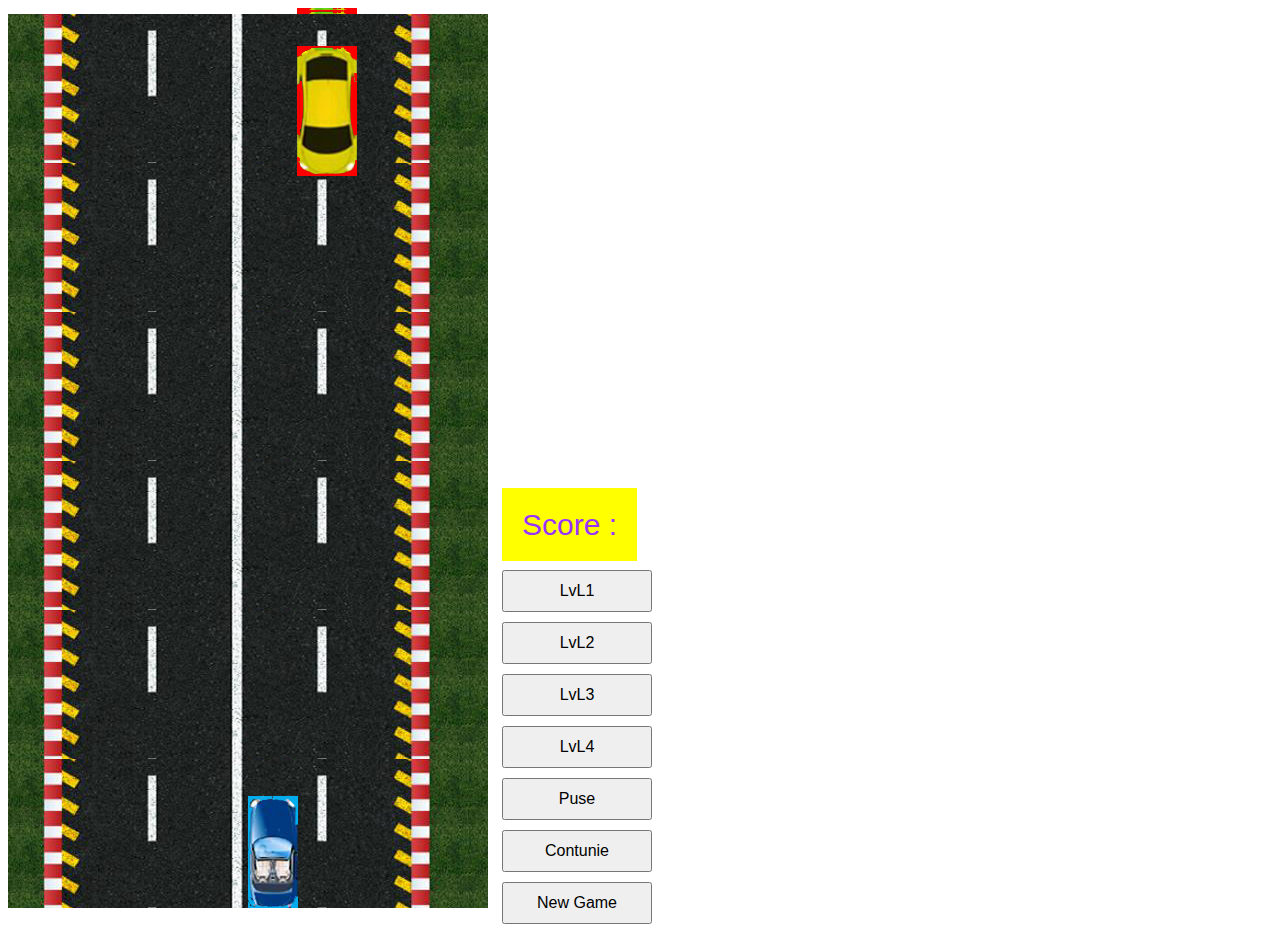
<file: Car Game [JavaScript]/index.html>
<!DOCTYPE html>
<!--
To change this license header, choose License Headers in Project Properties.
To change this template file, choose Tools | Templates
and open the template in the editor.
-->
<html>
    <head>
        <title>TODO supply a title</title>
        <meta charset="UTF-8">
        <meta name="viewport" content="width=device-width, initial-scale=1.0">
		<style>
			button
            {
                font-size: 16px;
                padding: 10px;
                margin: 10px;
                display: block;
                width: 150px;
            }
            
            #controls
            {
                display: inline-block;
                
            }
			#can
			{
			display: inline-block;
			}
			
			 #score
            {	margin:10px;
               padding:20px;
                font-family: arial;
                font-size: 30px;
                color: #9933ff;
				background-color:yellow;
            }
			
		</style>
    </head>
    <body>
        <div id="can" >
            
            <canvas id="myCanvas" width="480" height="900"></canvas>
			
        </div>
		  <div id="controls">
          
		 <span id="score">Score : </span>
		  <br> <br>
          <button onclick="lvl_1();">LvL1</button>
          <button onclick="lvl_2();">LvL2</button>
          <button onclick="lvl_3();">LvL3</button>
          <button onclick="lvl_4();">LvL4</button>
          <button onclick="Puse();">Puse</button>
          <button onclick="ContinueGame();">Contunie</button>
          <button onclick="newGame();">New Game</button>
            </div>
           
            
            
        
        
       
        
		
		
		
		
		
		
		
		<!-- i Use Img Tag To Get Road Img by getElementById in Js to Draw it in Canves -->
		<div style="display:none;">
        <img src="images/Road.png" alt="" id="road"/>
        <img src="images/car1.png" alt="" id="player-car"/>
        <img src="images/car2.png" alt="" id="enemy-car"/>
		</div>
        <script src="js.js" type="text/javascript"></script>
		
		
        
    </body>
</html>
</file>
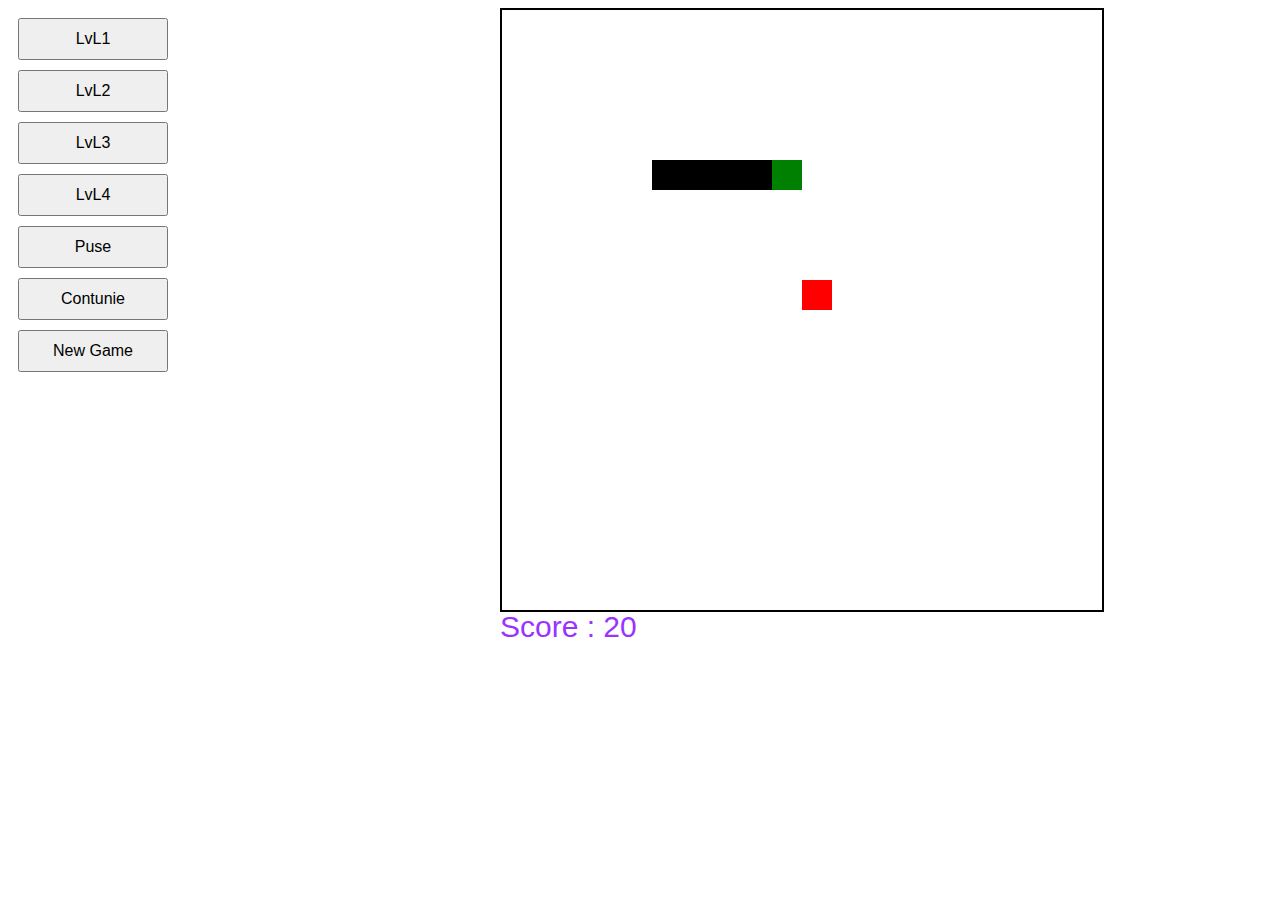
<file: Snake Game [JavaScript]/index.html>
<!DOCTYPE html>
<!--
To change this license header, choose License Headers in Project Properties.
To change this template file, choose Tools | Templates
and open the template in the editor.
-->
<html>
    <head>
        <title>TODO supply a title</title>
        <meta charset="UTF-8">
        <meta name="viewport" content="width=device-width, initial-scale=1.0">
        
        <style>
            canvas
            {
                border: 2px solid ;
                position: absolute;
                left: 500px;
                
            }
            
            button
            {
                font-size: 16px;
                padding: 10px;
                margin: 10px;
                display: block;
                width: 150px;
            }
            
            #controls
            {
                display: inline-block;
                width: 200px;
                height: 400px;
            }
            
            #score
            {
                position: absolute;
                left: 500px;
                top: 610px;
                font-family: arial;
                font-size: 30px;
                color: #9933ff;
            }
            
        </style>
    </head>
    <body>
        <div> 
            <div id="controls">
          <!--  <button onclick="drawGameField();">Draw Game Field</button>
            <button onclick="drawSnake();">Draw Snake</button>
            <button onclick="snakeMove();">Move The Snake</button>
            <button onclick="setFood();">Set Food</button>
          -->  
          <button onclick="lvl_1();">LvL1</button>
          <button onclick="lvl_2();">LvL2</button>
          <button onclick="lvl_3();">LvL3</button>
          <button onclick="lvl_4();">LvL4</button>
          <button onclick="Puse();">Puse</button>
          <button onclick="ContinueGame();">Contunie</button>
          <button onclick="newGame();">New Game</button>
            </div>
            <canvas width="600" height="600" id="can" ></canvas>
            
            <span id="score">Score : </span>
        </div>
        
        <script>
            
            var currentLVL=1;
            
            function lvl_1()
            {
                clearInterval(IntervalID_GameProcess);
                GameProcess();
                IntervalID_GameProcess=setInterval(GameProcess,400);
                currentLVL=1;
            }
            function lvl_2()
            {
                clearInterval(IntervalID_GameProcess);
                GameProcess();
                IntervalID_GameProcess=setInterval(GameProcess,300);
                currentLVL=2;
            }
            function lvl_3()
            {
                clearInterval(IntervalID_GameProcess);
                GameProcess();
                IntervalID_GameProcess=setInterval(GameProcess,200);
                currentLVL=3;
            }
            function lvl_4()
            {
                clearInterval(IntervalID_GameProcess);
                GameProcess();
                IntervalID_GameProcess=setInterval(GameProcess,100);
                currentLVL=4;
            }
            function Puse()
            {
                clearInterval(IntervalID_GameProcess);
            }
             function ContinueGame()
            {
                switch(currentLVL)
                {
                    case 1:
                        lvl_1();
                        break;
                    case 2:
                        lvl_2();
                        break;
                    case 3:
                        lvl_3();
                        break;
                    case 4:
                        lvl_4();
                        break;
                }
            }
            function newGame()
            {
                location.reload();

            }
        </script>
        
        
        
        <script>
                var myCanves = document.getElementById("can");
                var cntxt = myCanves.getContext("2d");
                var scoreSpan=document.getElementById("score");
                var score=0;
                
                var direction="LEFT" ;
                var gameOver=false;
                
                document.onkeydown = function() {
                                
                                // if User Presse Same Direction dont incress Speed of Snake moving or in Case GameOVer Dont move the snake
                                if(
                                    (window.event.keyCode===37 && direction ==="RIGHT") || (window.event.keyCode===38 && direction ==="UP")
                                    || (window.event.keyCode===39 && direction ==="LEFT") || (window.event.keyCode===40 && direction ==="DOWN")
                                    || gameOver===true)
                                {
                                    return ;
                                }
                                
                                if(window.event.keyCode===37 && direction !=="LEFT")//keyCode 37 =>right
                                {
                                    direction="RIGHT";
                                    moveNow();
                                }
                                else if(window.event.keyCode===38 && direction !=="DOWN")//keyCode 38 =>up
                                {
                                    direction="UP";
                                    moveNow();
                                }
                                else if(window.event.keyCode===39 && direction !=="RIGHT")//keyCode 39 =>left
                                {
                                    direction="LEFT";
                                    moveNow();
                                }
                                else if (window.event.keyCode===40 && direction !=="UP")//keyCode 40 => down
                                {
                                    direction="DOWN";
                                    moveNow();
                                }
                                
                                
                            };
                
                function moveNow()
                {
                    clearInterval(IntervalID_GameProcess);
                    ContinueGame();
                }
              /*  cntxt.moveTo(0,0);
                cntxt.fillStyle = "red";
                cntxt.lineTo(400,400);
                cntxt.stroke();
                
                cntxt.moveTo(400,0);
                cntxt.lineTo(0,400);
                cntxt.stroke();
                
              
              cntxt.fillRect(10, 10, 150, 80);
              cntxt.fillStyle = "gray";
              cntxt.fillRect(160, 90, 150, 80);
    */
              // Variables
               
              var numOfBoxes=20;
              var box =myCanves.width/numOfBoxes;
              var lastX =0;
              var lastY= 0;
              var firstColor="white";
              var secondColor="white";//"gray";
              var color=firstColor;
              var allBoxes=new Array();
              var newHeadPosition;
              var foodBox;
              var IntervalID_GameProcess;
              
           
      
    </script>
    
    
    
    
    
    
    <script>
          function drawGameField()
          {
              allBoxes.splice(0,allBoxes.length);
              for (var i = 0; i < numOfBoxes; i++) 
            {
                lastX =0;
                for (var j = 0; j < numOfBoxes; j++) 
                {
                    cntxt.fillStyle = color;
                    cntxt.fillRect(lastX,lastY,box,box);
                    allBoxes.push({x:lastX,y:lastY}); 
                    lastX+=box;
                    color = (color===firstColor)? secondColor:firstColor;
                    
                }      
                lastY+=box;
                color = (color===firstColor)? secondColor:firstColor;
            }
            
            lastY=0;
        }
        </script>
        
        
        
        <script>
            var snake= new Array();
            snake[0]={x:8*box , y:5*box};
            snake[1]={x:7*box , y:5*box};
            snake[2]={x:6*box , y:5*box};
            snake[3]={x:5*box , y:5*box};
            
            
            
            
            function drawSnake()
            {
                
                for (var s = 0; s < snake.length; s++) 
                {
                 cntxt.fillStyle=(s===0)? "green":"black";
                 cntxt.fillRect(snake[s].x, snake[s].y, box,box);
                }
            }
            
            
            
            
            function setNewHeadPosition()
            {
                var oldHeadX=snake[0].x;
                var oldHeadY=snake[0].y;
                var newHeadX;
                var newHeadY;
                
              
                if(direction==="LEFT")
                {   
                    if(oldHeadX===(numOfBoxes-1)*box) 
                    {oldHeadX=-box;}
                    newHeadX=oldHeadX+box; newHeadY=oldHeadY;
                }
                else if (direction==="UP") 
                {   
                    if(oldHeadY===0)
                    {oldHeadY=numOfBoxes*box; }
                    newHeadX=oldHeadX; newHeadY=oldHeadY-box;
                }
                else if (direction==="RIGHT") 
                {   
                    if(oldHeadX===0) 
                    {oldHeadX=numOfBoxes*box;}
                    newHeadX=oldHeadX-box; newHeadY=oldHeadY;}
                else  // DOWN
                {  
                    if(oldHeadY===(numOfBoxes-1)*box)
                    {oldHeadY=-box; }
                    newHeadX=oldHeadX; newHeadY=oldHeadY+box;
                }
                
   
                newHeadPosition={x:newHeadX,y:newHeadY};
                 
            }
            
           
           
            
            
            function GameProcess()
            {
                drawGameField();
                drawFoodInPlace(foodBox);
                setNewHeadPosition();
                 
                // Rule To Lose Game
                if(checkBoxOfSnakeBody(newHeadPosition)===true)
                {
                    clearInterval(IntervalID_GameProcess);
                    drawSnake();
                    cntxt.fillStyle = "white";
                    cntxt.fillRect(1*box,3.75*box,8*box,1.5*box);
                    
                    cntxt.fillStyle = "red";
                    cntxt.font="60px Arial";
                    cntxt.fillText("Game Over",1*box,5*box);
                    gameOver=true;
                    return ;
                }
                
                if(newHeadPosition.x===foodBox.x&&newHeadPosition.y===foodBox.y)
                {
                    snake.unshift(newHeadPosition);
                    foodBox=getFoodPlace();
                    drawFoodInPlace(foodBox);
                    
                    score+=20;
                    scoreSpan.innerHTML="Score : "+score;
                }
                else
                {
                    snake.pop();
                    snake.unshift(newHeadPosition);
                }
                
                drawSnake();
                  
            }
            
        
        function startGame()
            {
                foodBox=getFoodPlace();
                foodBox={x:9*box , y:5*box};
                drawGameField();
                drawFoodInPlace(foodBox);
                drawSnake();
                IntervalID_GameProcess=setInterval(GameProcess,400);
            }
        </script>
       
        <script>
            
            function getRandomColor() {
                var letters = '0123456789ABCDEF';
                var color = '#';
                for (var i = 0; i < 6; i++) {
                  color += letters[Math.floor(Math.random() * 16)];
                }
                firstColor= color;
              }
              
               var numOfNotEmptyBoxes ;
              function getEmptyBoxes()
              {
                  
                  var everyEmptyBox = new Array();
                  everyEmptyBox.splice(0,everyEmptyBox.length);
                 
                  
                      for (var j = 0; j <  allBoxes.length; j++) 
                      {
                          var item2 =allBoxes[j] ;
                          if(checkBoxOfSnakeBody(item2)===false)
                          {
                              everyEmptyBox.push(item2);
                          }
                         
                       
                             
                      }   
                  numOfNotEmptyBoxes =0;    
                  return everyEmptyBox;
              }
              
               function checkBoxOfSnakeBody(item2)
              {
                  // هذا يعني انه تم التحقق من كل جسم الثعبان من قيل و بالتالي ليش هناك داعي للبحث مرة أخرى
                  if(numOfNotEmptyBoxes===snake.length)
                  {
                      return false;
                  }
                  else
                  {
                      for (var i = 0; i < snake.length; i++) 
                             {
                                 
                                var item1 =snake[i];
                                
                                if(item1.x===item2.x && item1.y===item2.y)
                                {
                                    numOfNotEmptyBoxes++;
                                    return  true;
                                }
                                 
                             }
                            return false;  
                  }
                
              }
              
             function getFoodPlace()
              {
                  var emptyBoxes=getEmptyBoxes();
                  var randomIndex =Math.floor(Math.random()*emptyBoxes.length);
                  
                   return  emptyBoxes[randomIndex];
              }
              
               function drawFoodInPlace(foodBox)
              { 
                    cntxt.fillStyle="red";
                    cntxt.fillRect(foodBox.x,foodBox.y,box,box);                  
              }
              
              startGame();
              
        </script>
            
        
        
    </body>
    
</html>
</file>
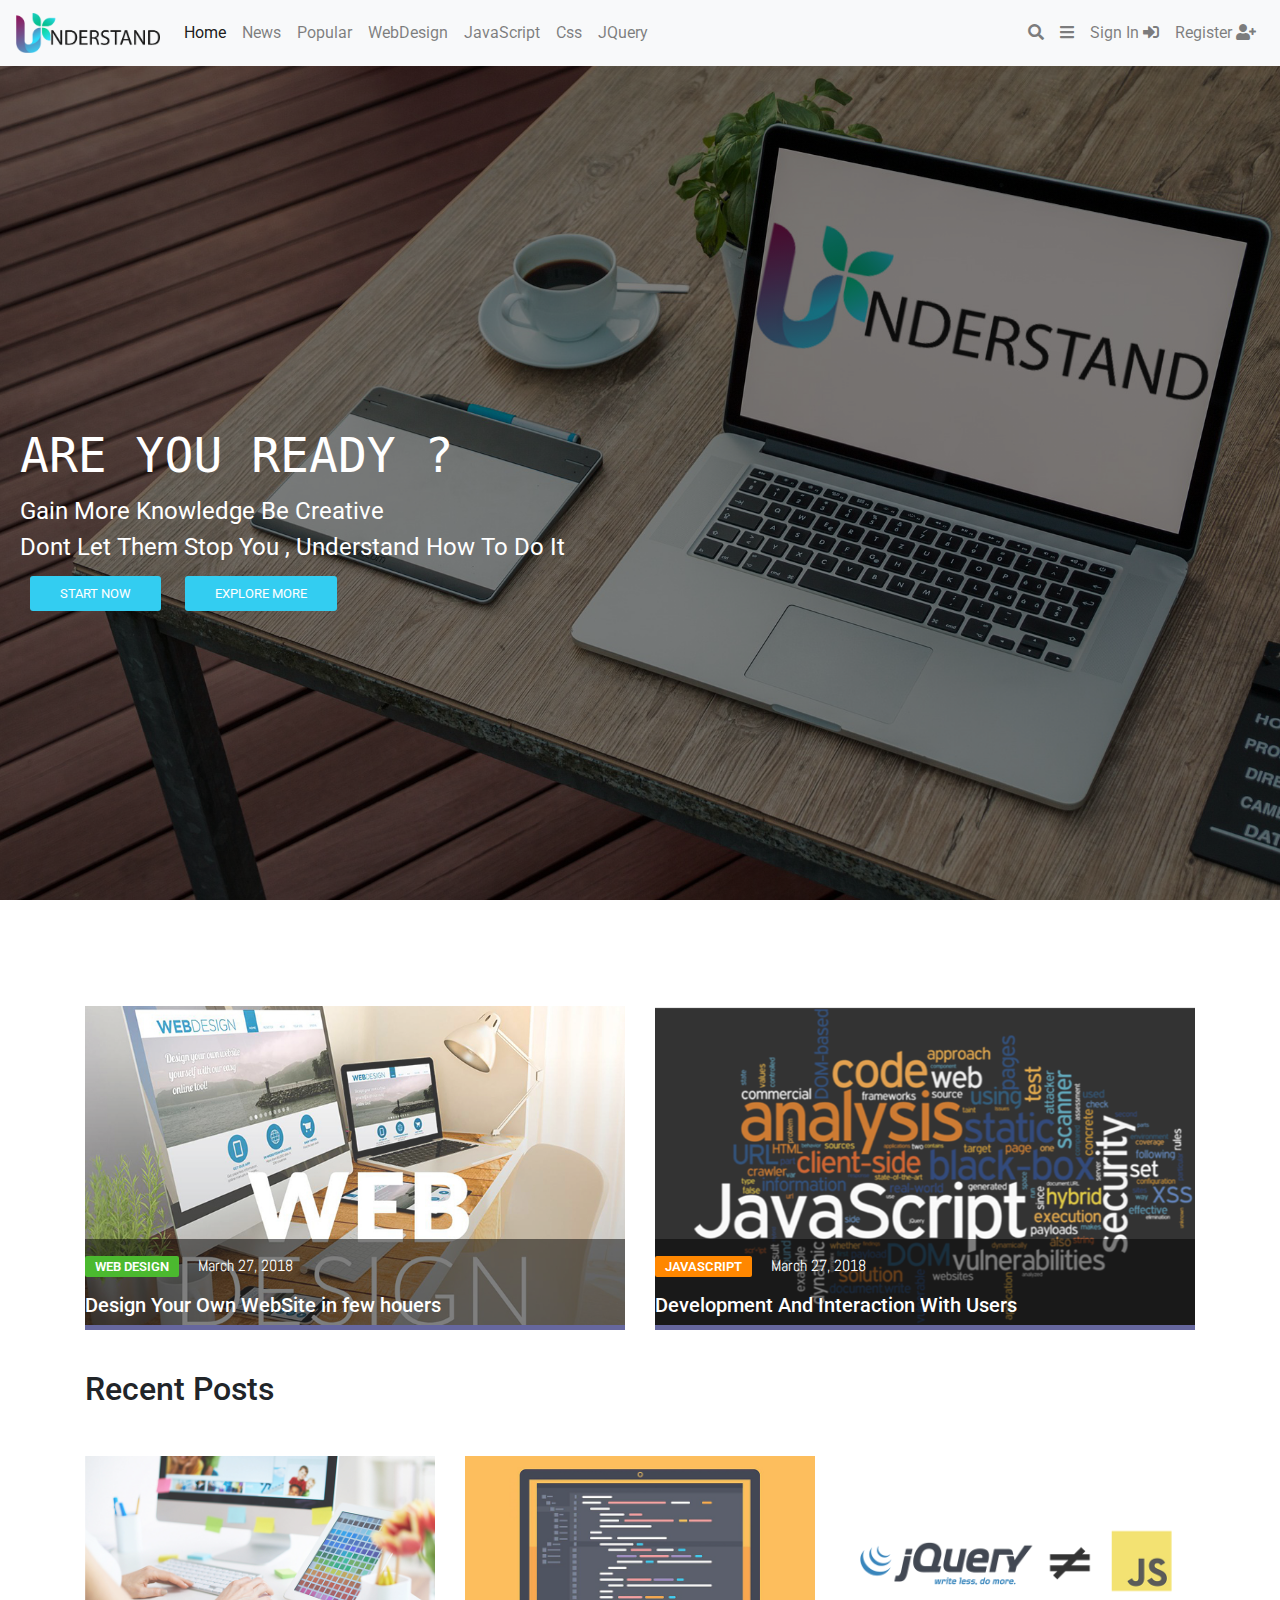
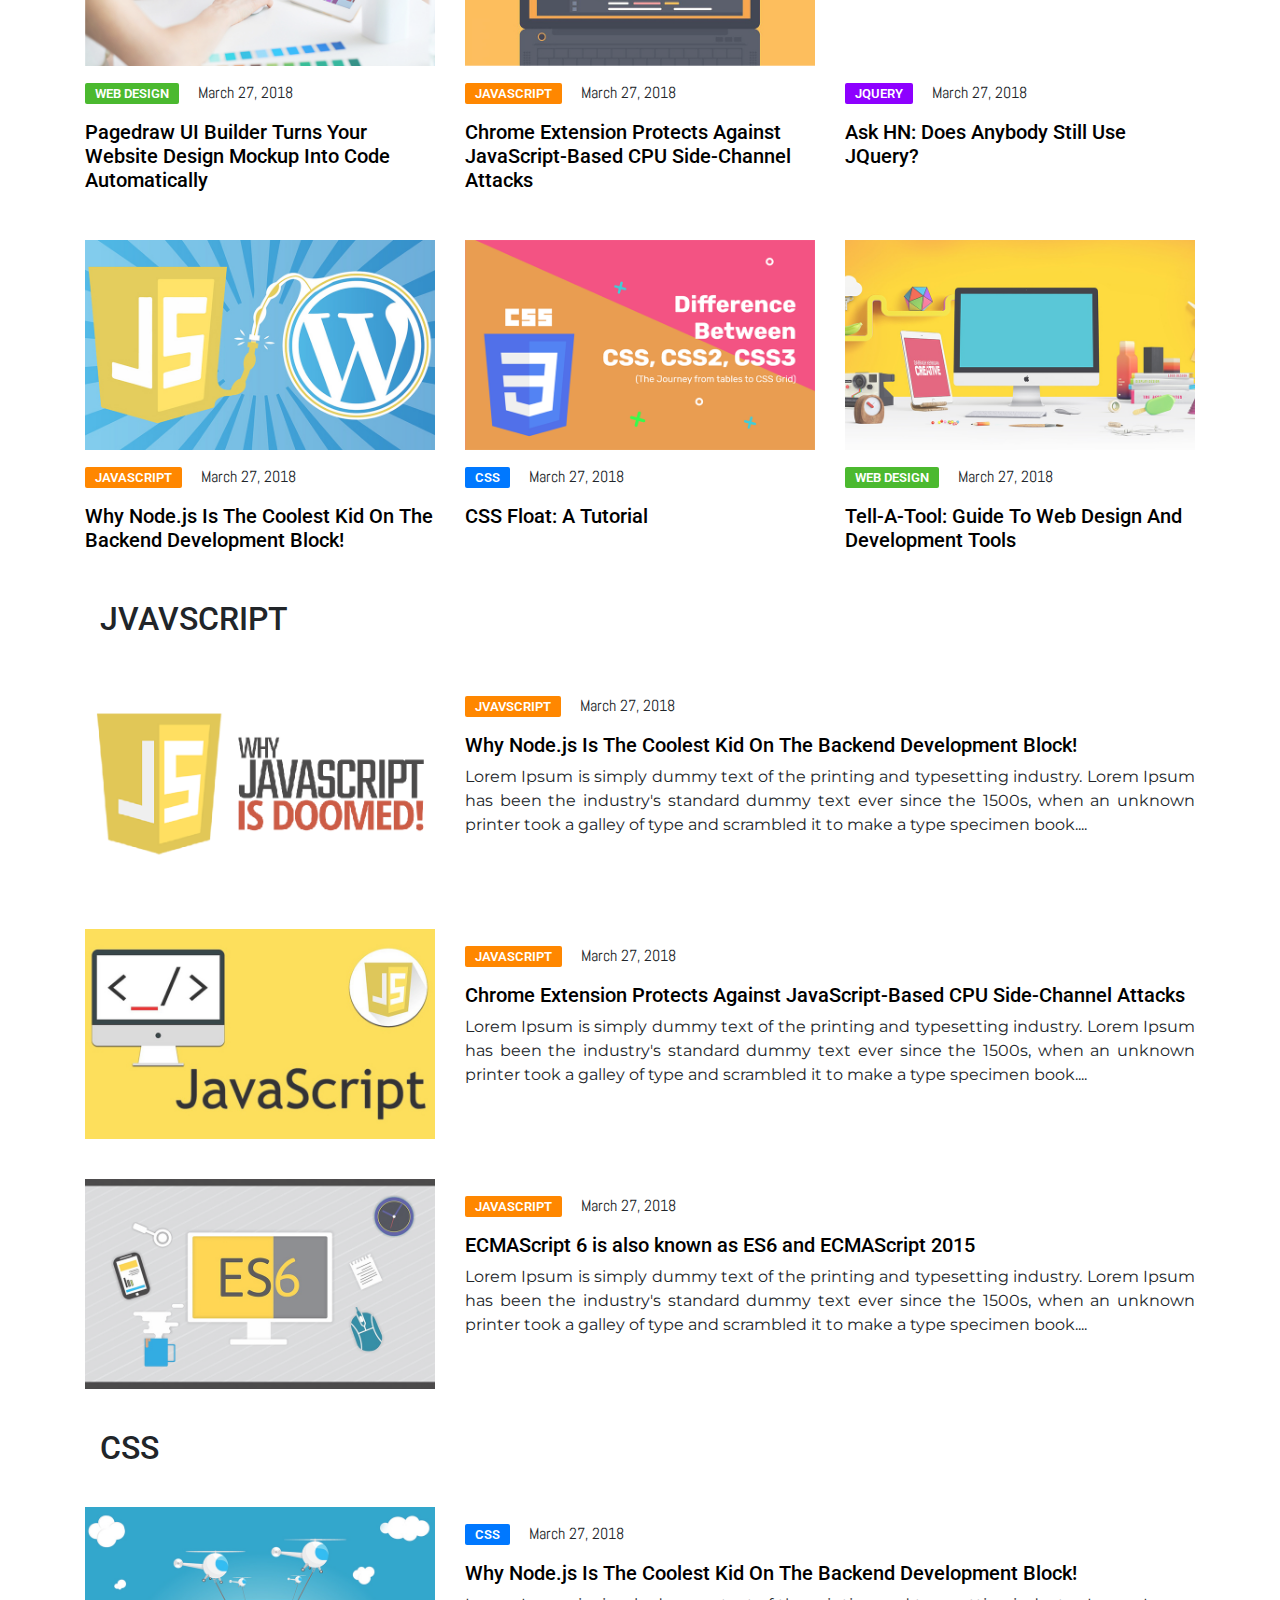
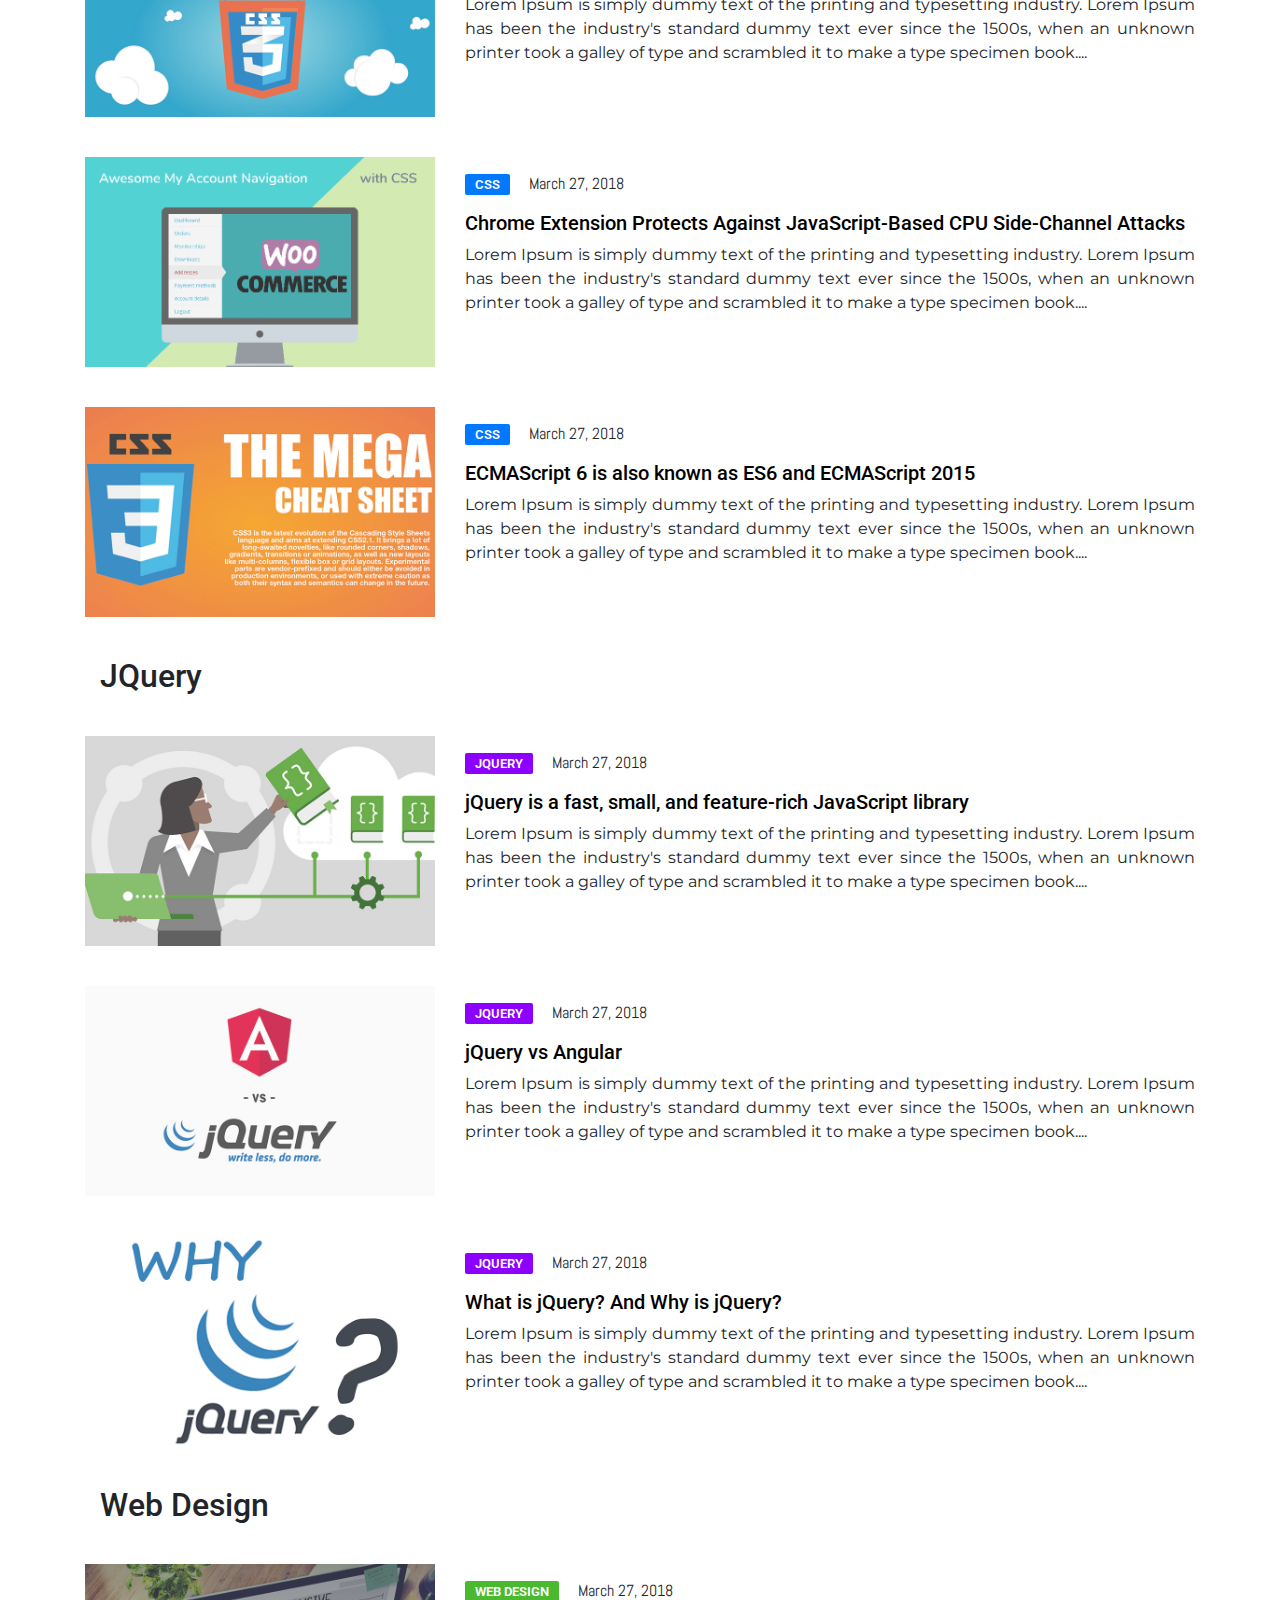
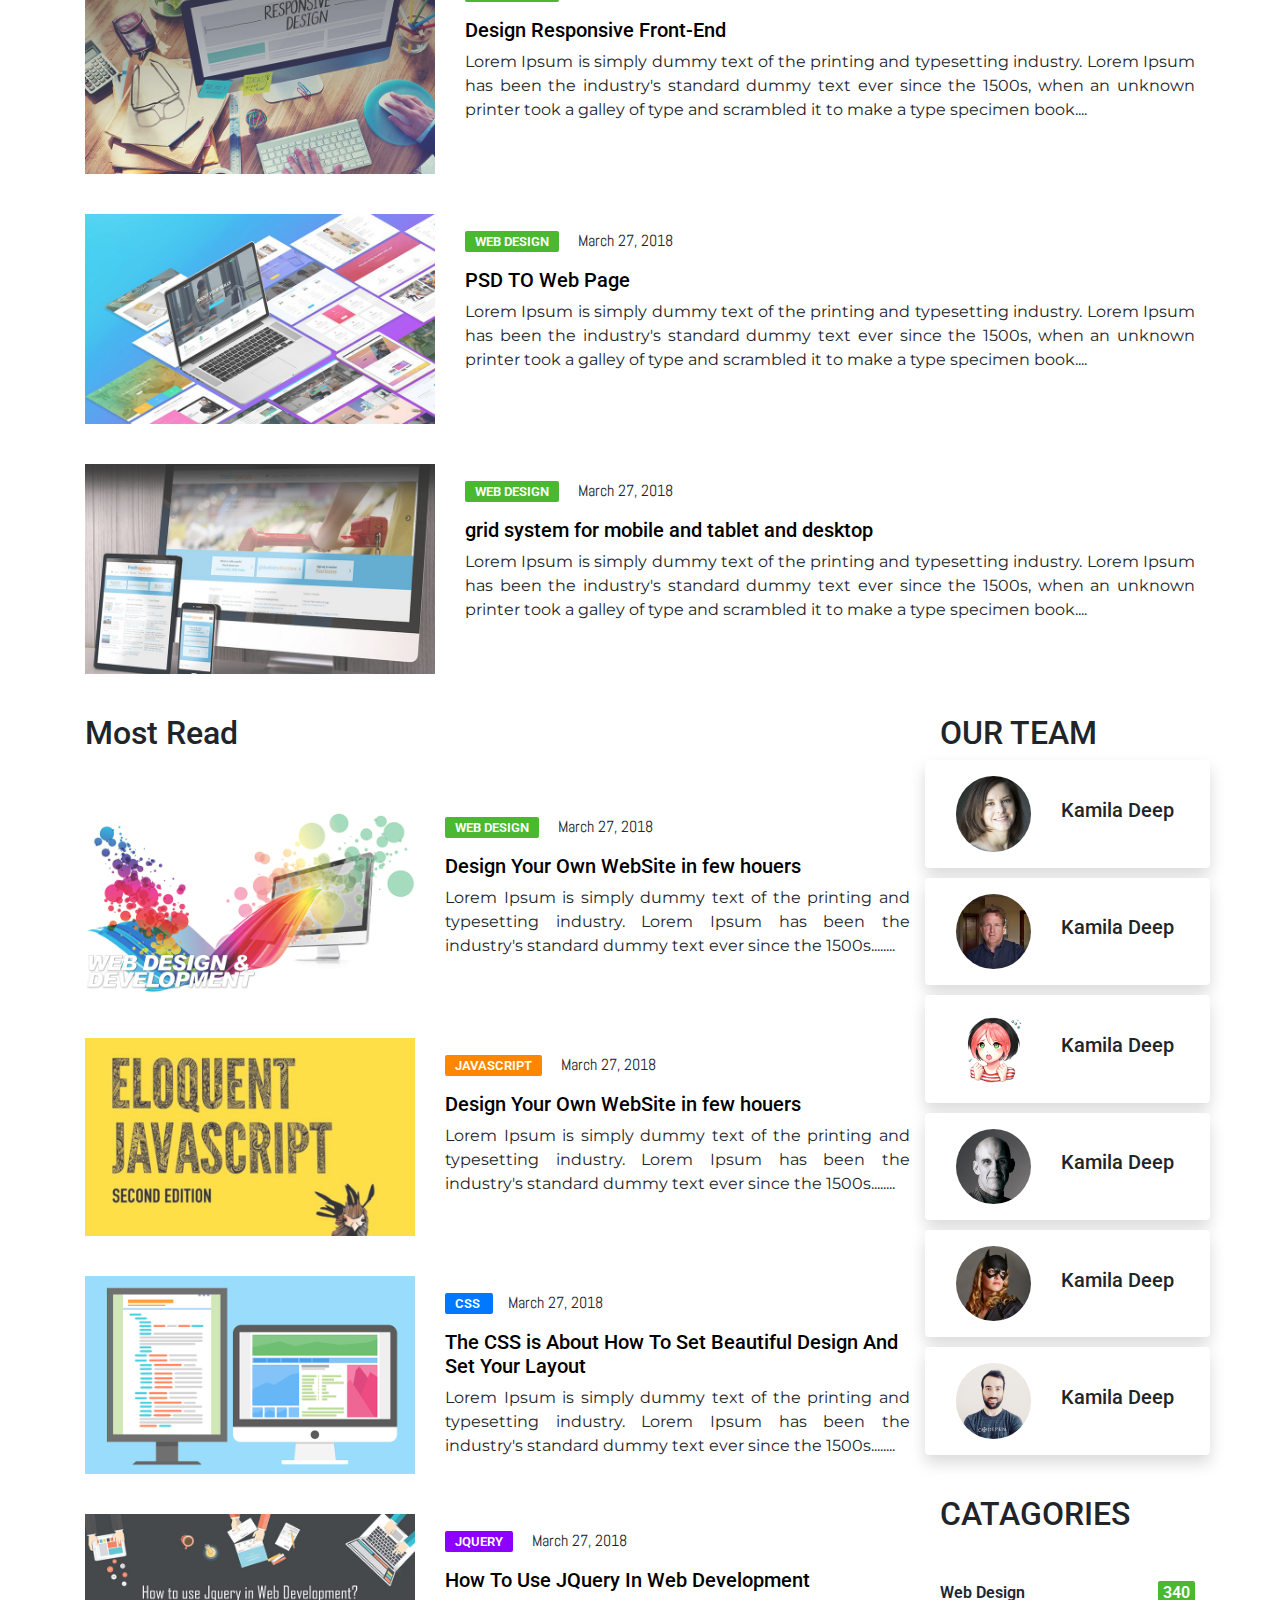
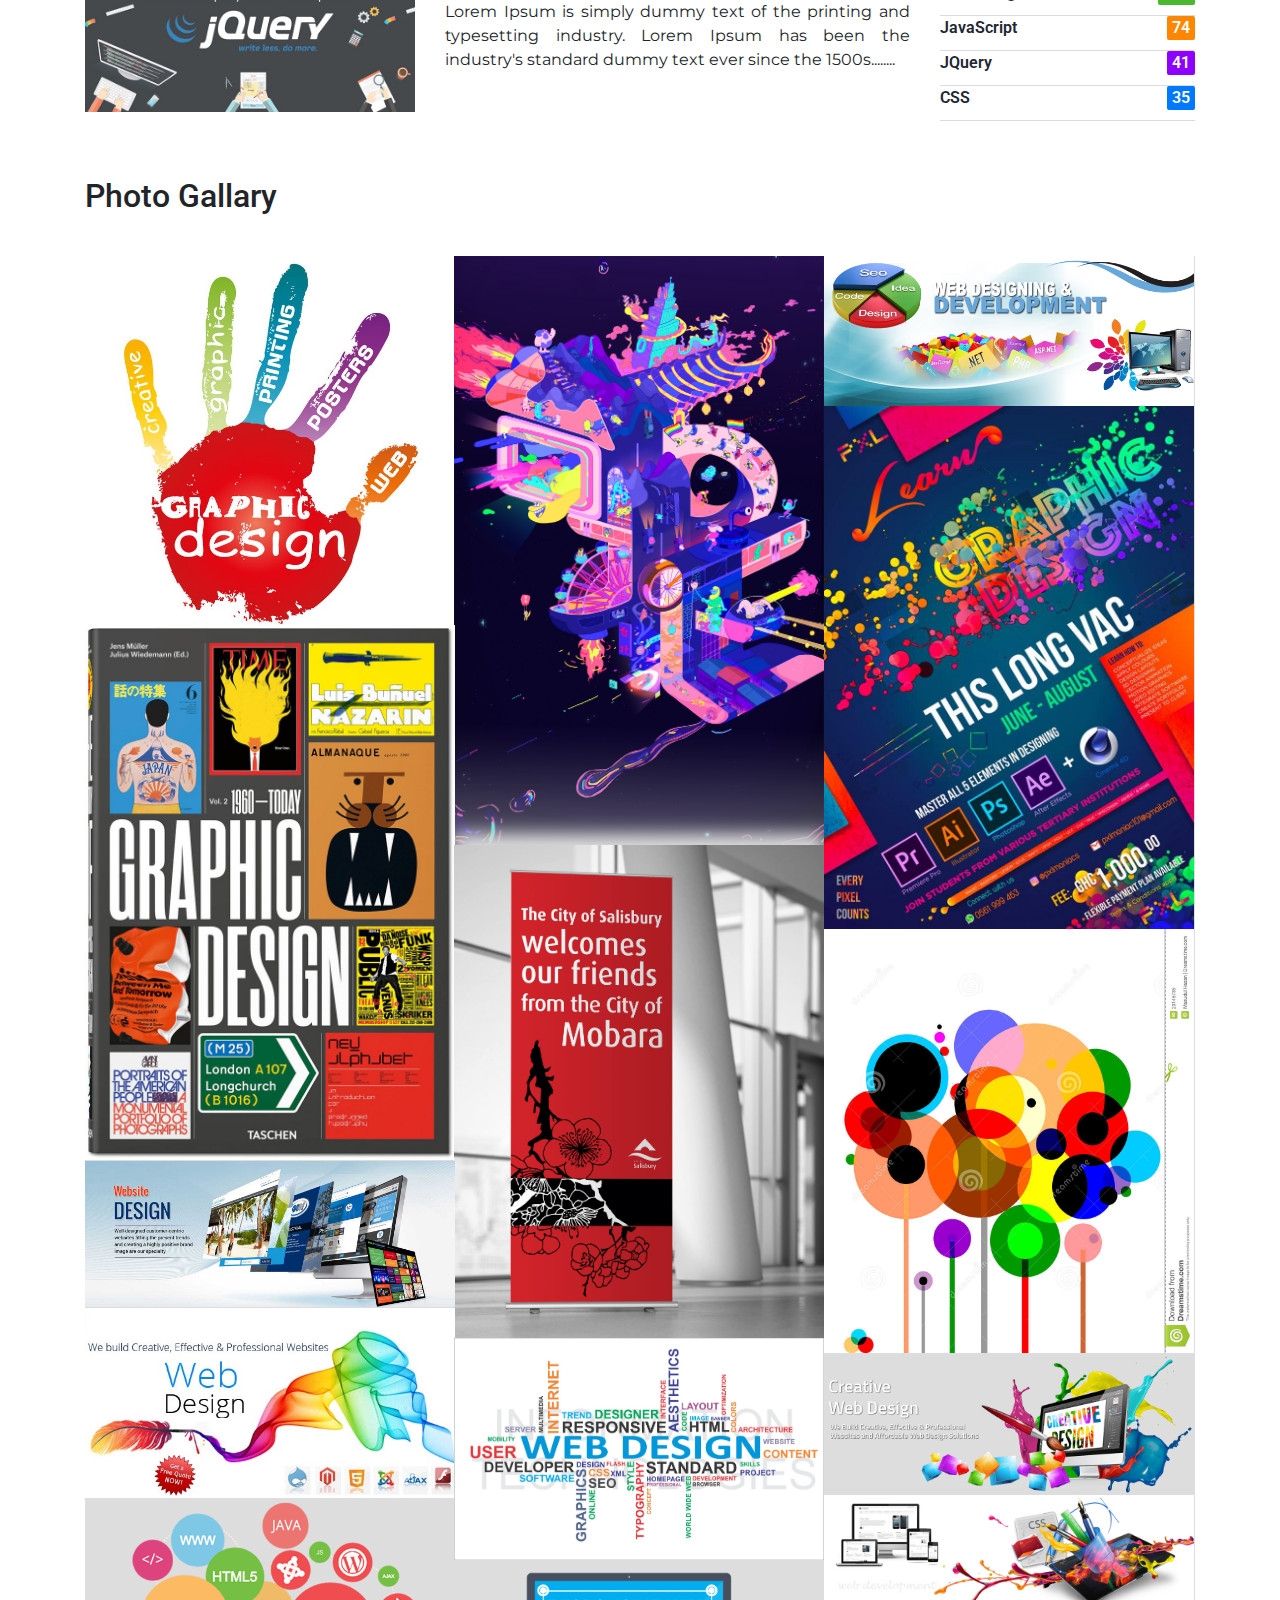
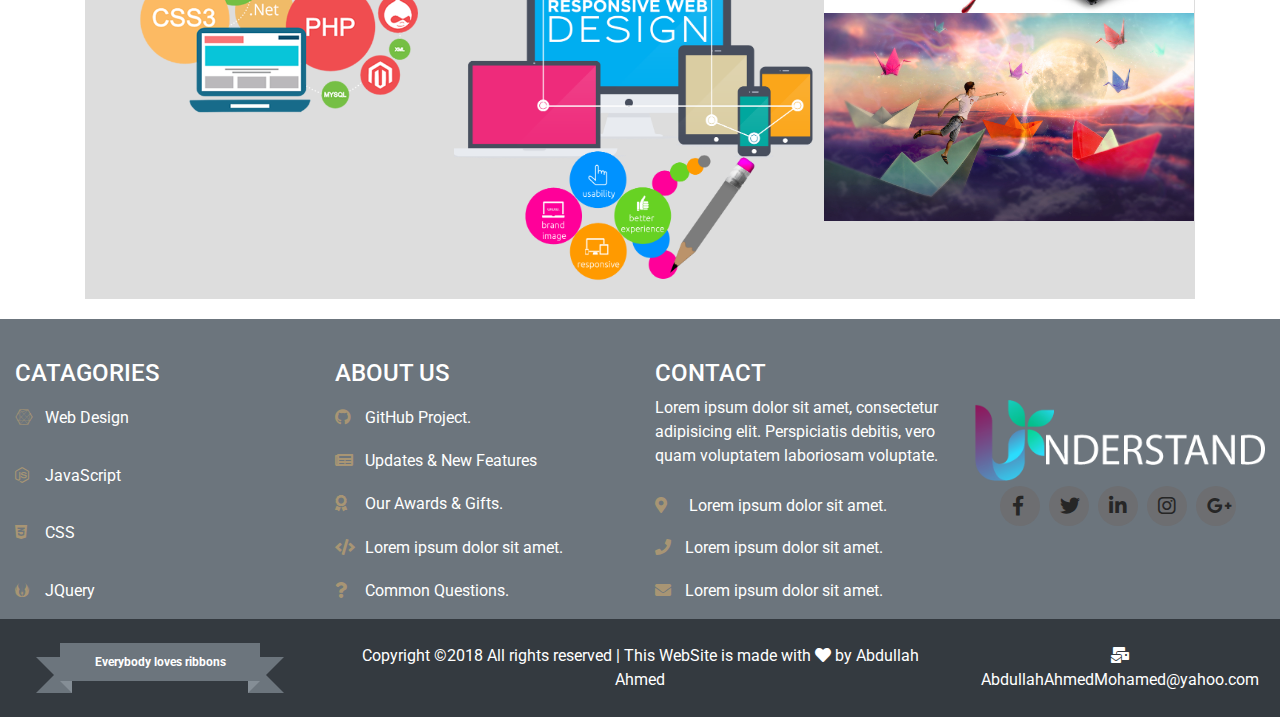
<file: Understand Blog [Front_End]/index.html>
<!doctype html>
<html>

<head>
    <meta charset="utf-8">
    <meta name="viewport" content="width=device-width, initial-scale=1">
    <title>Understand</title>
	
    <link rel="stylesheet" href="css/bootstrap.min.css">
    <link rel="stylesheet" href="css/fontawesome5.5.0/css/all.min.css">
    <link rel="stylesheet" href="css/post.css">
	<link rel="stylesheet" href="css/main.css">
	
</head>

<body>
<header>
  <nav class="navbar navbar-expand-lg navbar-light bg-light"> 

		<a class="navbar-brand" href="#">
		  <img src="images/UNDERSTAND-black.png" height="40" alt="Understand_logo">
		</a>

		<button class="navbar-toggler" type="button" data-toggle="collapse" data-target="#navbarNav" aria-controls="navbarNav" aria-expanded="false" aria-label="Toggle navigation">
		  <span class="navbar-toggler-icon"></span>
		</button>

		<div class="collapse navbar-collapse" id="navbarNav">

		  <!--Left Side nav items-->
		  <ul class="nav navbar-nav ">
			<li class="nav-item active">
			  <a class="nav-link" href="#">Home <span class="sr-only">(current)</span></a>
			</li>
			<li class="nav-item">
			  <a class="nav-link" href="#">News</a>
			</li>
			<li class="nav-item">
			  <a class="nav-link" href="#">Popular</a>
			</li>
			<li class="nav-item">
			  <a class="nav-link" href="#">WebDesign</a>
			</li>
			<li class="nav-item">
			  <a class="nav-link" href="#">JavaScript</a>
			</li>
			<li class="nav-item">
			  <a class="nav-link" href="#">Css</a>
			</li>	
			<li class="nav-item">
			  <a class="nav-link" href="#">JQuery</a>
			</li>	
		  </ul>

		  <!--Right Side nav items-->
		  <ul class="nav navbar-nav ml-auto">

			<li class="nav-item">
			  <a class="nav-link" href="#" data-toggle="modal" data-target="#search_modal"><i class="fas fa-search"></i></a>
		    </li>

			<li class="nav-item">
			  <a class="nav-link" href="#" onclick="openNav()"><i  class="fas fa-bars"></i></a>
		    </li>

			<li class="nav-item">
			  <a class="nav-link" href="#">Sign In <i class="fas fa-sign-in-alt"></i></a>
		    </li> 

			<li class="nav-item ">
			  <a class="nav-link" href="#">Register <i class="fas fa-user-plus"></i></a>
		    </li>	

		  </ul>

    </div>
  </nav>


	  <!-- The Search Modal -->
	  <div class="modal fade" id="search_modal">
		<div class="modal-dialog modal-lg">
		  <div class="modal-content">

			<!-- Modal Header -->
			<div class="modal-header">
			  <h4 class="modal-title">What Are You Looking For ?</h4>
			  <button type="button" class="close" data-dismiss="modal">&times;</button>
			</div>

			<!-- Modal body -->
			<div class="modal-body">
			  <form  action="">

				<div class="input-group mb-3">
				  <input type="text" class="form-control" placeholder="Search">
				  <div class="input-group-append">
					<button class="btn btn-success" type="button"><i class="fas fa-search"></i></button> 
				  </div>
			    </div>

			  </form>
			</div>

		  </div>
		</div>
  </div>
     <!--End Search Modal --> 

	  <!-- Aside Menue -->
	  <div id="mySidenav" class="sidenav">
		<a href="javascript:void(0)" class="closebtn" onclick="closeNav()">&times;</a>
		<a href="#">About</a>
		<a href="#">Services</a>
		<a href="#">Clients</a>
		<a href="#">Contact</a>
  </div>
	  <!--End: Aside Menue -->

	  <!-- Landing Photo Cover (Welcome Photo) -->
	  <div id="welcome-cover">

		<div class="cover-body">
		  <div class="cover-quote">
			<h1>Are You Ready ?</h1>
			<p>
			  Gain More Knowledge Be Creative <br> Dont Let Them Stop You , Understand How To Do It
		    </p>
		  </div>

		  <div class="cover-links">
			<a href="#" >Start Now</a>
			<a href="#" >Explore More</a>
		  </div>
	    </div>

  </div>
	  <!-- END :Landing Photo Cover (Welcome Photo) -->

	</header>
	
	

<main class="container">
	
		<!--Top 2 Topics -->
		<div class="row">
			<!-- First Column -->
			<div class="col-lg-6 col-md-12">
				
				<!--  Floating Post -->
		
				<div class="post post-floating">

					<a href="post.html?id=1" class="post-img" >
					<img src="images/topics/webDesign_img/web-design-1.jpg" alt="top-post">
					</a>

					<div class="post-body">

						<div class="post-meta"> 
							<a class="post-category cat-1" href="web_design.html">Web Design</a> 
							<span class="post-date">March 27, 2018</span>
						</div>

						<h5 class="post-title">
							<a href="post.html?id=1">Design Your Own WebSite in few houers</a>
						</h5>

					</div>

				</div>
				<!-- END Floating Post -->
			
			</div>
			<!--END:First Column -->
			
			<!-- Second Column -->
			<div class="col-lg-6 col-md-12">
				
				<!--  Floating Post -->
		
				<div class="post post-floating">

					<a href="post.html?id=1" class="post-img" >
					<img src="images/topics/js_img/js-1.png" alt="top-post">
					</a>

					<div class="post-body">

						<div class="post-meta"> 
							<a class="post-category cat-2" href="web_design.html">JavaScript</a> 
							<span class="post-date">March 27, 2018</span>
						</div>

						<h5 class="post-title">
							<a href="post.html?id=1">Development And Interaction With Users</a>
						</h5>

					</div>

				</div>
				<!-- END Floating Post -->
			
			</div>
			<!--END:Secon Column -->
			
		</div>
		<!--END .row: Top 2 Topics -->
		
		
		<!----------------------------->
		<!--RECENT Topics-Section-->
		<!----------------------------->
		
  <!--  List of Posts [Card LayOut] -->
		<div class="row">
		
			<div class="col-12 section-title ">
				<h2>Recent Posts</h2>
			</div>
			
			<!-- Post [Card LayOut] -->
			<div class="col-lg-4 col-md-6 col-sm-12">
				
				<div class="post">
			
					<a href="post.html?id=1" class="post-img" >
					<img src="images/topics/webDesign_img/web-design-2.jpg" alt="top-post">
					</a>

					<div class="post-body">

						<div class="post-meta"> 
							<a class="post-category cat-1" href="web_design.html">Web Design</a> 
							<span class="post-date">March 27, 2018</span>
						</div>

						<h5 class="post-title">
							<a href="post.html?id=1">Pagedraw UI Builder Turns Your Website Design Mockup Into Code Automatically</a>
						</h5>

					</div>
				</div>
				
			</div>
			<!--END: Post [Card LayOut] -->
			
			
			<!-- Post [Card LayOut] -->
			<div class="col-lg-4 col-md-6 col-sm-12">
				
				<div class="post">
			
					<a href="post.html?id=1" class="post-img" >
					<img src="images/topics/js_img/js-2.jpg" alt="top-post">
					</a>

					<div class="post-body">

						<div class="post-meta"> 
						  <a class="post-category cat-2" href="web_design.html">JAVASCRIPT</a> 
							<span class="post-date">March 27, 2018</span>
						</div>

						<h5 class="post-title">
							<a href="post.html?id=1">Chrome Extension Protects Against JavaScript-Based CPU Side-Channel Attacks</a>
						</h5>

					</div>
				</div>
				
			</div>
			<!--END: Post [Card LayOut] -->
			
			<!-- Post [Card LayOut] -->
			<div class="col-lg-4 col-md-6 col-sm-12">
				
				<div class="post">
			
					<a href="post.html?id=1" class="post-img" >
					<img src="images/topics/jquery_img/jq-1.png" alt="top-post">
					</a>

					<div class="post-body">

						<div class="post-meta"> 
						  <a class="post-category cat-4" href="web_design.html">JQUERY</a> 
							<span class="post-date">March 27, 2018</span>
						</div>

						<h5 class="post-title">
							<a href="post.html?id=1">Ask HN: Does Anybody Still Use JQuery?</a>
						</h5>

					</div>
				</div>
				
			</div>
			<!--END: Post [Card LayOut] -->
			
			
			<!-- Post [Card LayOut] -->
			<div class="col-lg-4 col-md-6 col-sm-12">
				
				<div class="post">
			
					<a href="post.html?id=1" class="post-img" >
					<img src="images/topics/js_img/js-3.jpg" alt="top-post">
					</a>

					<div class="post-body">

						<div class="post-meta"> 
						  <a class="post-category cat-2" href="web_design.html">JAVASCRIPT</a> 
							<span class="post-date">March 27, 2018</span>
						</div>

						<h5 class="post-title">
							<a href="post.html?id=1">Why Node.js Is The Coolest Kid On The Backend Development Block!</a>
						</h5>

					</div>
				</div>
				
			</div>
			<!--END: Post [Card LayOut] -->
			
			
			<!-- Post [Card LayOut] -->
			<div class="col-lg-4 col-md-6 col-sm-12">
				
				<div class="post">
			
					<a href="post.html?id=1" class="post-img" >
					<img src="images/topics/css_img/css-3.png" alt="top-post">
					</a>

					<div class="post-body">

						<div class="post-meta"> 
						  <a class="post-category cat-3" href="web_design.html">CSS</a> 
							<span class="post-date">March 27, 2018</span>
						</div>

						<h5 class="post-title">
							<a href="post.html?id=1">CSS Float: A Tutorial</a>
						</h5>

					</div>
				</div>
				
			</div>
			<!--END: Post [Card LayOut] -->
			
			<!-- Post [Card LayOut] -->
			<div class="col-lg-4 col-md-6 col-sm-12">
				
				<div class="post">
			
					<a href="post.html?id=1" class="post-img" >
					<img src="images/topics/webDesign_img/web-design-4.jpg" alt="top-post">
					</a>

					<div class="post-body">

						<div class="post-meta"> 
							<a class="post-category cat-1" href="web_design.html">Web Design</a> 
							<span class="post-date">March 27, 2018</span>
						</div>

						<h5 class="post-title">
							<a href="post.html?id=1">Tell-A-Tool: Guide To Web Design And Development Tools</a>
						</h5>

					</div>
				</div>
				
			</div>
			<!--END: Post [Card LayOut] -->
			
			
		</div>
		<!--End .row : List of Posts [Card LayOut] -->
		
		<!----------------------------->
		<!--END : RECENT Topics-Section-->
		<!----------------------------->
		
		
		
	<!----------------------------------------------------------------------------------------->
	<!--List Of Wide Posts -->
	<!----------------------------------------------------------------------------------------->		<!----------------------------->
		<!--JVAVSCRIPT-Section-->
		<!----------------------------->
		<div class="col-12 section-title ">
			<h2>JVAVSCRIPT</h2>
		</div>
		
		
		<!--  Wide Post -->
			<div class="row post">

				<div class="col-lg-4 col-md-12">
					<a href="post.html?id=1" class="post-img" >
					<img src="images/topics/js_img/js-4.png" alt="top-post">
					</a>
				</div>

				<div class="col-lg-8 col-md-12">

					<div class="post-body">

						<div class="post-meta"> 
						  <a class="post-category cat-2" href="web_design.html">JVAVSCRIPT</a> 
							<span class="post-date">March 27, 2018</span>
						</div>

						<h5 class="post-title">
							<a href="post.html?id=1">Why Node.js Is The Coolest Kid On The Backend Development Block!</a>
						</h5>

						<p class="post-brief">	
							Lorem Ipsum is simply dummy text of the printing and typesetting industry. Lorem Ipsum has been the industry's standard dummy text ever since the 1500s, when an unknown printer took a galley of type and scrambled it to make a type specimen book.... 
						</p>

					</div>

				</div>

			</div>
			<!-- End Wide Post -->
		
		
		<!--  Wide Post -->
			<div class="row post">

				<div class="col-lg-4 col-md-12">
					<a href="post.html?id=1" class="post-img" >
					<img src="images/topics/js_img/js-5.jpg" alt="top-post">
					</a>
				</div>

				<div class="col-lg-8 col-md-12">

					<div class="post-body">

						<div class="post-meta"> 
						  <a class="post-category cat-2" href="web_design.html">JAVASCRIPT</a> 
							<span class="post-date">March 27, 2018</span>
						</div>

						<h5 class="post-title">
							<a href="post.html?id=1">Chrome Extension Protects Against JavaScript-Based CPU Side-Channel Attacks</a>
						</h5>

						<p class="post-brief">	
							Lorem Ipsum is simply dummy text of the printing and typesetting industry. Lorem Ipsum has been the industry's standard dummy text ever since the 1500s, when an unknown printer took a galley of type and scrambled it to make a type specimen book.... 
						</p>

					</div>

				</div>

			</div>
			<!-- End Wide Post -->
		
		
		<!--  Wide Post -->
			<div class="row post">

				<div class="col-lg-4 col-md-12">
					<a href="post.html?id=1" class="post-img" >
					<img src="images/topics/js_img/js-6.jpg" alt="top-post">
					</a>
				</div>

				<div class="col-lg-8 col-md-12">

					<div class="post-body">

						<div class="post-meta"> 
						  <a class="post-category cat-2" href="web_design.html">JAVASCRIPT</a> 
							<span class="post-date">March 27, 2018</span>
						</div>

						<h5 class="post-title">
							<a href="post.html?id=1">ECMAScript 6 is also known as ES6 and ECMAScript 2015</a>
						</h5>

						<p class="post-brief">	
							Lorem Ipsum is simply dummy text of the printing and typesetting industry. Lorem Ipsum has been the industry's standard dummy text ever since the 1500s, when an unknown printer took a galley of type and scrambled it to make a type specimen book.... 
						</p>

					</div>

				</div>

			</div>
			<!-- End Wide Post -->
		
		
		<!----------------------------->
		<!--END : JVAVSCRIPT-Section-->
		<!----------------------------->
		
		
		
		<!----------------------------->
		<!--CSS-Section-->
		<!----------------------------->
		<div class="col-12 section-title ">
			<h2>CSS</h2>
		</div>
		
		
		<!--  Wide Post -->
			<div class="row post">

				<div class="col-lg-4 col-md-12">
					<a href="post.html?id=1" class="post-img" >
					<img src="images/topics/css_img/css-4.jpg" alt="top-post">
					</a>
				</div>

				<div class="col-lg-8 col-md-12">

					<div class="post-body">

						<div class="post-meta"> 
						  <a class="post-category cat-3" href="web_design.html">CSS</a> 
							<span class="post-date">March 27, 2018</span>
						</div>

						<h5 class="post-title">
							<a href="post.html?id=1">Why Node.js Is The Coolest Kid On The Backend Development Block!</a>
						</h5>

						<p class="post-brief">	
							Lorem Ipsum is simply dummy text of the printing and typesetting industry. Lorem Ipsum has been the industry's standard dummy text ever since the 1500s, when an unknown printer took a galley of type and scrambled it to make a type specimen book.... 
						</p>

					</div>

				</div>

			</div>
			<!-- End Wide Post -->
		
		
		<!--  Wide Post -->
			<div class="row post">

				<div class="col-lg-4 col-md-12">
					<a href="post.html?id=1" class="post-img" >
					<img src="images/topics/css_img/css-5.png" alt="top-post">
					</a>
				</div>

				<div class="col-lg-8 col-md-12">

					<div class="post-body">

						<div class="post-meta"> 
						  <a class="post-category cat-3" href="web_design.html">CSS</a> 
							<span class="post-date">March 27, 2018</span>
						</div>

						<h5 class="post-title">
							<a href="post.html?id=1">Chrome Extension Protects Against JavaScript-Based CPU Side-Channel Attacks</a>
						</h5>

						<p class="post-brief">	
							Lorem Ipsum is simply dummy text of the printing and typesetting industry. Lorem Ipsum has been the industry's standard dummy text ever since the 1500s, when an unknown printer took a galley of type and scrambled it to make a type specimen book.... 
						</p>

					</div>

				</div>

			</div>
			<!-- End Wide Post -->
		
		
		<!--  Wide Post -->
			<div class="row post">

				<div class="col-lg-4 col-md-12">
					<a href="post.html?id=1" class="post-img" >
					<img src="images/topics/css_img/css-10.jpg" alt="top-post">
					</a>
				</div>

				<div class="col-lg-8 col-md-12">

					<div class="post-body">

						<div class="post-meta"> 
						  <a class="post-category cat-3" href="web_design.html">CSS</a> 
							<span class="post-date">March 27, 2018</span>
						</div>

						<h5 class="post-title">
							<a href="post.html?id=1">ECMAScript 6 is also known as ES6 and ECMAScript 2015</a>
						</h5>

						<p class="post-brief">	
							Lorem Ipsum is simply dummy text of the printing and typesetting industry. Lorem Ipsum has been the industry's standard dummy text ever since the 1500s, when an unknown printer took a galley of type and scrambled it to make a type specimen book.... 
						</p>

					</div>

				</div>

			</div>
			<!-- End Wide Post -->
		
		
		<!----------------------------->
		<!--END : CSS-Section-->
		<!----------------------------->
		
		
		
		
		<!----------------------------->
		<!--JQuery-Section-->
		<!----------------------------->
		<div class="col-12 section-title ">
			<h2>JQuery</h2>
		</div>
		
		
		<!--  Wide Post -->
			<div class="row post">

				<div class="col-lg-4 col-md-12">
					<a href="post.html?id=1" class="post-img" >
					<img src="images/topics/jquery_img/jq-2.jpg" alt="top-post">
					</a>
				</div>

				<div class="col-lg-8 col-md-12">

					<div class="post-body">

						<div class="post-meta"> 
						  <a class="post-category cat-4" href="web_design.html">JQuery</a> 
							<span class="post-date">March 27, 2018</span>
						</div>

						<h5 class="post-title">
							<a href="post.html?id=1">jQuery is a fast, small, and feature-rich JavaScript library</a>
						</h5>

						<p class="post-brief">	
							Lorem Ipsum is simply dummy text of the printing and typesetting industry. Lorem Ipsum has been the industry's standard dummy text ever since the 1500s, when an unknown printer took a galley of type and scrambled it to make a type specimen book.... 
						</p>

					</div>

				</div>

			</div>
			<!-- End Wide Post -->
		
		
		<!--  Wide Post -->
			<div class="row post">

				<div class="col-lg-4 col-md-12">
					<a href="post.html?id=1" class="post-img" >
					<img src="images/topics/jquery_img/jq-3.jpg" alt="top-post">
					</a>
				</div>

				<div class="col-lg-8 col-md-12">

					<div class="post-body">

						<div class="post-meta"> 
							<a class="post-category cat-4" href="web_design.html">JQuery</a> 
							<span class="post-date">March 27, 2018</span>
						</div>

						<h5 class="post-title">
							<a href="post.html?id=1">jQuery vs Angular</a>
						</h5>

						<p class="post-brief">	
							Lorem Ipsum is simply dummy text of the printing and typesetting industry. Lorem Ipsum has been the industry's standard dummy text ever since the 1500s, when an unknown printer took a galley of type and scrambled it to make a type specimen book.... 
						</p>

					</div>

				</div>

			</div>
			<!-- End Wide Post -->
		
		
		<!--  Wide Post -->
			<div class="row post">

				<div class="col-lg-4 col-md-12">
					<a href="post.html?id=1" class="post-img" >
					<img src="images/topics/jquery_img/jq-8.jpg" alt="top-post">
					</a>
				</div>

				<div class="col-lg-8 col-md-12">

					<div class="post-body">

						<div class="post-meta"> 
							<a class="post-category cat-4" href="web_design.html">JQuery</a> 
							<span class="post-date">March 27, 2018</span>
						</div>

						<h5 class="post-title">
							<a href="post.html?id=1">What is jQuery? And Why is jQuery?</a>
						</h5>

						<p class="post-brief">	
							Lorem Ipsum is simply dummy text of the printing and typesetting industry. Lorem Ipsum has been the industry's standard dummy text ever since the 1500s, when an unknown printer took a galley of type and scrambled it to make a type specimen book.... 
						</p>

					</div>

				</div>

			</div>
			<!-- End Wide Post -->
		
		<!----------------------------->
		<!--END : JQuery-Section-->
		<!----------------------------->
		
		
		
		
		<!----------------------------->
		<!--Web Design-Section-->
		<!----------------------------->
		<div class="col-12 section-title ">
			<h2>Web Design</h2>
		</div>
		
		<!--  Wide Post -->
			<div class="row post">

				<div class="col-lg-4 col-md-12">
					<a href="post.html?id=1" class="post-img" >
					<img src="images/topics/webDesign_img/web-design-3.jpg" alt="top-post">
					</a>
				</div>

				<div class="col-lg-8 col-md-12">

					<div class="post-body">

						<div class="post-meta"> 
						  <a class="post-category cat-1" href="web_design.html">Web Design</a> 
							<span class="post-date">March 27, 2018</span>
						</div>

						<h5 class="post-title">
							<a href="post.html?id=1">Design Responsive Front-End </a>
						</h5>

						<p class="post-brief">	
							Lorem Ipsum is simply dummy text of the printing and typesetting industry. Lorem Ipsum has been the industry's standard dummy text ever since the 1500s, when an unknown printer took a galley of type and scrambled it to make a type specimen book.... 
						</p>

					</div>

				</div>

			</div>
			<!-- End Wide Post -->
		
		
		
		
		<!--  Wide Post -->
			<div class="row post">

				<div class="col-lg-4 col-md-12">
					<a href="post.html?id=1" class="post-img" >
					<img src="images/topics/webDesign_img/web-design-5.jpg" alt="top-post">
					</a>
				</div>

				<div class="col-lg-8 col-md-12">

					<div class="post-body">

						<div class="post-meta"> 
						  <a class="post-category cat-1" href="web_design.html">Web Design</a> 
							<span class="post-date">March 27, 2018</span>
						</div>

						<h5 class="post-title">
							<a href="post.html?id=1">PSD TO Web Page</a>
						</h5>

						<p class="post-brief">	
							Lorem Ipsum is simply dummy text of the printing and typesetting industry. Lorem Ipsum has been the industry's standard dummy text ever since the 1500s, when an unknown printer took a galley of type and scrambled it to make a type specimen book.... 
						</p>

					</div>

				</div>

			</div>
			<!-- End Wide Post -->
		
		
		<!--  Wide Post -->
			<div class="row post">

				<div class="col-lg-4 col-md-12">
					<a href="post.html?id=1" class="post-img" >
					<img src="images/topics/webDesign_img/web-design-6.jpg" alt="top-post">
					</a>
				</div>

				<div class="col-lg-8 col-md-12">

					<div class="post-body">

						<div class="post-meta"> 
						  <a class="post-category cat-1" href="web_design.html">Web Design</a> 
							<span class="post-date">March 27, 2018</span>
						</div>

						<h5 class="post-title">
							<a href="post.html?id=1">grid system for mobile and tablet and desktop</a>
						</h5>

						<p class="post-brief">	
							Lorem Ipsum is simply dummy text of the printing and typesetting industry. Lorem Ipsum has been the industry's standard dummy text ever since the 1500s, when an unknown printer took a galley of type and scrambled it to make a type specimen book.... 
						</p>

					</div>

				</div>

			</div>
			<!-- End Wide Post -->
		
		
		<!----------------------------->
		<!--END : Web Design-Section-->
		<!----------------------------->
		
		
		
	<!----------------------------------------------------------------------------------------->
	<!--END :List Of Wide Posts -->
	<!----------------------------------------------------------------------------------------->
		
		
		
		


		
	<!----------------------------------------------------------------------------------------->
	<!--Semi Wide Post & AsideMenue-->
	<!----------------------------------------------------------------------------------------->
		<!-- 
		@Semi Wide Post (col-8)

				#Custom Design 
					- post-img  => Float to left  
					- post-img  => Num% width ( about 40% width )

					- post-body => set margin left = img-Width + Num px ( about 40% width + 30px )

				#Custom Media Query Design 
				 ->Only screen and (max-width: 767px) {Mobile}

					- post-img  => remove Float from image  
					- post-img  => width 100% 

					- post-body => remove margin left 

		@AsideMenue (col-4)
			-->

  <div class="row">

		<!-- @Semi Wide Post Section (col-9) -->
			<div class="col-lg-9 col-md-12">
				<!-- #List of Semi Wide Post -->
				  <div class="row">	

						<div class="section-title col-12">
							<h2>Most Read</h2>
						</div>

					<!-- Wide Post : (MostRead:Web Design)
								100% width of parant with img on left and post-body on right -->
						<div class="col-12 post post-wide">
						  <a href="post.html?id=1" class="post-img" >
								<img src="images/topics/top_2/web-design.png" alt="top-post">
								</a>

						  <div class="post-body">

									<div class="post-meta"> 
										<a class="post-category cat-1" href="web_design.html">Web Design</a> 
										<span class="post-date">March 27, 2018</span>
									</div>

									<h5 class="post-title">
										<a href="post.html?id=1">Design Your Own WebSite in few houers</a>
									</h5>

									<p class="post-brief">	
									Lorem Ipsum is simply dummy text of the printing and typesetting industry. Lorem Ipsum has been the industry's standard dummy text ever since the 1500s........ 
									</p>
								 </div>
						</div>
						<!-- END :: Wide Post (MostRead:Web Design)-->
					  
					  <!-- Wide Post : (MostRead:JAVASCRIPT)
								100% width of parant with img on left and post-body on right -->
						<div class="col-12 post post-wide">
						  <a href="post.html?id=1" class="post-img" >
								<img src="images/topics/js_img/js-10.jpg" alt="top-post">
								</a>

						  <div class="post-body">

									<div class="post-meta"> 
										<a class="post-category cat-2" href="web_design.html">JAVASCRIPT</a> 
										<span class="post-date">March 27, 2018</span>
									</div>

									<h5 class="post-title">
										<a href="post.html?id=1">Design Your Own WebSite in few houers</a>
									</h5>

									<p class="post-brief">	
									Lorem Ipsum is simply dummy text of the printing and typesetting industry. Lorem Ipsum has been the industry's standard dummy text ever since the 1500s........ 
									</p>
								</div>
						</div>
					  	<!-- END :: Wide Post (MostRead:JAVASCRIPT) -->
					  
					 <!-- Wide Post : (MostRead:CSS)
								100% width of parant with img on left and post-body on right -->
						<div class="col-12 post post-wide">
						  <a href="post.html?id=1" class="post-img" >
								<img src="images/topics/css_img/css-8.png" alt="top-post">
								</a>

						  <div class="post-body">

									<div class="post-meta"> 
										<a class="post-category cat-3" href="web_design.html">CSS
										</a> 
										<span class="post-date">March 27, 2018</span>
									</div>

									<h5 class="post-title">
										<a href="post.html?id=1">The CSS is About How To Set Beautiful Design And Set Your Layout </a>
									</h5>

									<p class="post-brief">	
									Lorem Ipsum is simply dummy text of the printing and typesetting industry. Lorem Ipsum has been the industry's standard dummy text ever since the 1500s........ 
									</p>
								</div>
				    </div>
					  	<!-- END :: Wide Post (MostRead:CSS)-->
					  

					<!-- Wide Post : (MostRead:JQuery)
								100% width of parant with img on left and post-body on right -->
						<div class="col-12 post post-wide">
						  <a href="post.html?id=1" class="post-img" >
								<img src="images/topics/jquery_img/jq-6.jpg" alt="top-post">
								</a>

						  <div class="post-body">

									<div class="post-meta"> 
										<a class="post-category cat-4" href="web_design.html">JQuery</a> 
										<span class="post-date">March 27, 2018</span>
									</div>

									<h5 class="post-title">
										<a href="post.html?id=1">How To Use JQuery In Web Development </a>
									</h5>

									<p class="post-brief">	
									Lorem Ipsum is simply dummy text of the printing and typesetting industry. Lorem Ipsum has been the industry's standard dummy text ever since the 1500s........ 
									</p>
								</div>
				    </div>
					  	<!-- END :: Wide Post (MostRead:JQuery)-->
					

			  </div>	
					<!--End (.row): #List of Semi Wide Post -->

    </div>
			  <!-- End (.col-9):@Semi Wide Post (col-9) -->


		  <!-- AsideMenue -->	
		  <div class="col-lg-3 col-md-8 ">	


			  <!-- Avatar List Widget -->
			  <div class="aside-widget">

				  <div class="section-title">
					<h2 class="heading">Our Team</h2>
				  </div>

				  <!-- Avatar  with bootStrap shadow-->
				  <div class="row avatar shadow p-3 bg-white rounded">

						<!-- avatar image on the left -->
						<div class="col-5">
							<div class="ava-img" style="background-image: url(images/team_members/avatar-1.jpg)"></div>  
						</div>

						<!-- avatar title on the right -->
						<div class="col-7 align-self-center">
							<h5 class="ava-title">Kamila Deep</h5>
						</div>


				  </div>
				  <!-- End (.row): Avatar -->

				  <!-- Avatar  with bootStrap shadow-->
				  <div class="row avatar shadow p-3 bg-white rounded">

						<!-- avatar image on the left -->
						<div class="col-5">
							<div class="ava-img" style="background-image: url(images/team_members/avatar-2.jpg)"></div>  
						</div>

						<!-- avatar title on the right -->
						<div class="col-7 align-self-center">
							<h5 class="ava-title">Kamila Deep</h5>
						</div>


				  </div>
				  <!-- End (.row): Avatar -->


				  <!-- Avatar  with bootStrap shadow-->
				  <div class="row avatar shadow p-3 bg-white rounded">

						<!-- avatar image on the left -->
						<div class="col-5">
							<div class="ava-img" style="background-image: url(images/team_members/avatar-3.png)"></div>  
						</div>

						<!-- avatar title on the right -->
						<div class="col-7 align-self-center">
							<h5 class="ava-title">Kamila Deep</h5>
						</div>


				  </div>
				  <!-- End (.row): Avatar -->



				  <!-- Avatar  with bootStrap shadow-->
				  <div class="row avatar shadow p-3 bg-white rounded">

						<!-- avatar image on the left -->
						<div class="col-5">
							<div class="ava-img" style="background-image: url(images/team_members/avatar-4.jpg)"></div>  
						</div>

						<!-- avatar title on the right -->
						<div class="col-7 align-self-center">
							<h5 class="ava-title">Kamila Deep</h5>
						</div>


				  </div>
				  <!-- End (.row): Avatar -->



				  <!-- Avatar  with bootStrap shadow-->
				  <div class="row avatar shadow p-3 bg-white rounded">

						<!-- avatar image on the left -->
						<div class="col-5">
							<div class="ava-img" style="background-image: url(images/team_members/avatar-5.png)"></div>  
						</div>

						<!-- avatar title on the right -->
						<div class="col-7 align-self-center">
							<h5 class="ava-title">Kamila Deep</h5>
						</div>


				  </div>
				  <!-- End (.row): Avatar -->



				  <!-- Avatar  with bootStrap shadow-->
				  <div class="row avatar shadow p-3 bg-white rounded">

						<!-- avatar image on the left -->
						<div class="col-5">
							<div class="ava-img" style="background-image: url(images/team_members/avatar-6.png)"></div>  
						</div>

						<!-- avatar title on the right -->
						<div class="col-7 align-self-center">
							<h5 class="ava-title">Kamila Deep</h5>
						</div>


				  </div>
				  <!-- End (.row): Avatar -->




			  </div>
			  <!-- End (.aside-widget):: Avatar List  -->


			  <!-- Category -->
			  <div class="aside-widget">
							<div class="section-title">
								<h2 class="heading">Catagories</h2>
							</div>
							<div class="category-widget">
								<ul>
									<li><a href="#" class="cat-1">Web Design<span>340</span></a></li>
									<li><a href="#" class="cat-2">JavaScript<span>74</span></a></li>
									<li><a href="#" class="cat-4">JQuery<span>41</span></a></li>
									<li><a href="#" class="cat-3">CSS<span>35</span></a></li>
								</ul>
							</div>
			  </div>
			  <!-- End :: Category -->


		  </div>
		  <!-- End .col-:: AsideMenue -->	

	</div>
		<!-- End (.row):Semi Wide Post & AsideMenue -->

		
  <!----------------------------------------------------------------------------------------->
  <!--END : Semi Wide Post & AsideMenue-->
  <!----------------------------------------------------------------------------------------->
	
		
		
		
  <!----------------------------------------------------------------------------------------->
  <!--Photo Gallary [Using Masonary.js] 
  <!----------------------------------------------------------------------------------------->		
	
	<!-- Photo Gallary--> 
	
	    
		<div class="section-title">
		    <h2>Photo Gallary</h2>
        </div>
		  
	    <div class="gallary-grid"> 
		     
		    
		    
	      <div class="gallary-grid-sizer"></div>
		    
		    
		    <div class="gallary-grid-item">
		      <img src="images/topics/gallary/img-1.jpg"  alt="img-1"/> 
		      </div>
		    
		    <div class="gallary-grid-item">
		      <img src="images/topics/gallary/img-2.png"  alt="img-2"/> 
		      </div>
		    
		    <div class="gallary-grid-item">
		      <img src="images/topics/gallary/img-3.jpg"  alt="img-3"/> 
		      </div>
		    
		    <div class="gallary-grid-item">
		      <img src="images/topics/gallary/img-4.jpg"  alt="img-4"/> 
		      </div>
		    
		    <div class="gallary-grid-item">
		      <img src="images/topics/gallary/img-5.jpg"  alt="img-5"/> 
		      </div>
		    
		    <div class="gallary-grid-item">
		      <img src="images/topics/gallary/img-6.jpg"  alt="img-6"/> 
		      </div>
		    
		    <div class="gallary-grid-item">
		      <img src="images/topics/gallary/img-7.jpg"  alt="img-7"/> 
		      </div>
		    
		    <div class="gallary-grid-item">
		      <img src="images/topics/gallary/img-8.jpg"  alt="img-8"/> 
		      </div>
		    
		    <div class="gallary-grid-item">
		      <img src="images/topics/gallary/img-9.jpg"  alt="img-9"/> 
		      </div>
		    
		    <div class="gallary-grid-item">
		      <img src="images/topics/gallary/img-10.jpg"  alt="img-10"/> 
		      </div>
		    
		    <div class="gallary-grid-item">
		      <img src="images/topics/gallary/img-11.png"  alt="img-11"/> 
		      </div>
		    
		    <div class="gallary-grid-item">
		      <img src="images/topics/gallary/img-12.jpg"  alt="img-12"/> 
		      </div>
		    
		    <div class="gallary-grid-item">
		      <img src="images/topics/gallary/img-13.png"  alt="img-13"/> 
		      </div>
		    
		    <div class="gallary-grid-item">
		      <img src="images/topics/gallary/img-14.png"  alt="img-14"/> 
		      </div>
		    
		    <div class="gallary-grid-item">
		      <img src="images/topics/gallary/img-15.jpg"  alt="img-15"/> 
		      </div>
		    
        </div>
  
 <!-- End .row : Photo Gallary-->  
	

<!-- Modal to Zooming Image inside it By Click on img -->
	<!-- The Image Modal -->
	<div id="My-img-Modal" class="img-modal">

	  <!-- The Close Button -->
	  <span class="img-model-close">&times;</span>

	  <!-- Modal Content (The Image) -->
	  <img class="img-modal-content" id="img01" alt="zoomed image">

	  <!-- Modal Caption (Image Text) -->
	  <div id="img-caption"></div>
	</div>
<!--END:  Modal to Zooming Image inside it By Click on img -->	
	
<!----------------------------------------------------------------------------------------->
<!-- END :Photo Gallary [Using Masonary.js] -->
<!----------------------------------------------------------------------------------------->	
		
		
		
		
		
  </main>
	
	
<footer class="bg-secondary text-white">
		
	<!-- container-fluid  to contain footer elements -->
	<div class="container-fluid">
			
			<div class="row">
			
				
				<!-- Section Site map (Categories) -->
				<div class="col-lg-3 col-md-6  col-12">
					
					<!-- footer-Section -->
					<section class="footer-section">	
						<div class="section-title">
								<h4 class="heading">Catagories</h4>
						</div>

						<ul class="list-icons">
							<li>
								<a href="web-design.html"><i class="fab fa-connectdevelop"></i>Web Design</a>
							</li>
							
							<li>
								<a href="web-design.html"><i class="fab fa-node-js"></i>JavaScript</a>
							</li>
							
							<li>
								<a href="web-design.html"><i class="fab fa-css3-alt"></i>CSS</a>
							</li>
							
							<li>
								<a href="web-design.html"><i class="fab fa-jedi-order"></i>JQuery</a>
							</li>


						</ul>
					</section>
					
					
				</div>
				<!-- End Section  :site map -->
				
				<!-- Section About us (who us) -->
				<div class="col-lg-3 col-md-6  col-12">
					
					<!-- footer-Section -->
					<section class="footer-section">
						<div class="section-title">
								<h4 class="heading">About Us</h4>
						</div>

						<ul class="list-icons">
							<li><i class="fab fa-github"></i>GitHub Project.</li>
							<li><i class="fas fa-newspaper"></i>Updates & New Features</li>
							<li><i class="fas fa-award"></i>Our Awards & Gifts.</li>
							<li><i class="fas fa-code"></i>Lorem ipsum dolor sit amet.</li>
							<li><i class="fas fa-question"></i>Common Questions.</li>

						</ul>
					</section>
					
					
				</div>
				<!-- End Section  :About -->
				
				<!-- Section Contact -->
				<div class="col-lg-3 col-md-6  col-12">
					
					<!-- footer-Section -->
					<section class="footer-section">
						<div class="section-title">
								<h4 class="heading">Contact</h4>
						</div>				

						<p>
							Lorem ipsum dolor sit amet, consectetur adipisicing elit. Perspiciatis debitis, vero quam voluptatem laboriosam voluptate.
						</p>

						<ul class="list-icons">
							<li><i class="fas fa-map-marker-alt"></i> Lorem ipsum dolor sit amet.</li>
							<li><i class="fas fa-phone"></i>Lorem ipsum dolor sit amet.</li>
							<li><i class="fas fa-envelope"></i>Lorem ipsum dolor sit amet.</li>

						</ul>
					</section>
					
				</div>
				<!-- End Section :Contact -->
				
				<!-- Section Logo & Social -->
				<div class="col-lg-3 col-md-6  col-12 align-self-center">
					<!----------Logo -->
					<img class="img-fluid" src="images/UNDERSTAND-white.png" alt="logo">
					
					<!-------- Social Icons -->
				  <div class="social-icons">
					  <div class="icon social fb"><i class="fab fa-facebook-f"></i></div>
					  <div class="icon social tw"><i class="fab fa-twitter"></i></div>
					  <div class="icon social in"><i class="fab fa-linkedin-in"></i></div>
					  <div class="icon social in"><i class="fab fa-instagram"></i></div>
					  <div class="icon social tw"><i class="fab fa-google-plus-g"></i></div>
					</div> 
					<!------ End:Social Icons -->
					
				</div>
				<!--End Section :Logo & Social -->
			
			</div>
			<!--END: .row  -->
			
			<!--Copy Right Row -->
			<div class="row justify-content-md-center bg-dark">
			
				
				
				
					<div class="col-lg-3 col-md-6  col-12 text-center align-self-center">
						
					  <div class="non-semantic-protector"> 
				   
							<h1 class="ribbon">
								<strong class="ribbon-content">Everybody loves ribbons</strong>
							</h1>

						</div>
						
					</div>
					
					<div class="col-lg-6 col-md-12  text-center align-self-center">
						
						Copyright &copy;2018 All rights reserved | This WebSite is made with <i class="fas fa-heart"></i> by Abdullah Ahmed
						
					</div>
					
					<div class="col-lg-3 col-md-6  col-12 text-center align-self-center">
						<i class="fas fa-mail-bulk"></i> AbdullahAhmedMohamed@yahoo.com
				
					</div>
					
	  </div>
				
				
  </div>
		<!--End: Copy Rights -->
		
	</footer>
	
	
	
	
    <script src="js/jquery-3.3.1.min.js"></script>
    <script src="js/popper.min.js"></script>
    <script src="js/bootstrap.min.js"></script>
	
	<!-- Detect when images have been loaded.{ Used With Masonry} -->
	<script src="js/imagesloaded.pkgd.min.js"></script> 
	
	<!-- Masonry is a JavaScript grid layout library. It works by placing elements in optimal position based on available vertical space -->
	<script src="js/masonry.pkgd.min.js"></script>
    <script>
    
		
		
		/***************************************************
		* init Masonry
		***************************************************/
			var $grid = $('.gallary-grid').masonry({
			  itemSelector: '.gallary-grid-item',
			  percentPosition: true,
			  columnWidth: '.gallary-grid-sizer'
			});
			// layout Masonry after each image loads
			$grid.imagesLoaded().progress( function() {
			  $grid.masonry();
			});  
		/***************************************************
		*END : init Masonry
		***************************************************/
		
		
		
		/***************************************************
		*Aside Menue Actions
		***************************************************/
		
		/* Set the width of the side navigation to 250px */
		function openNav() {
			document.getElementById("mySidenav").style.width = "250px";
		}

		/* Set the width of the side navigation to 0 */
		function closeNav() {
			document.getElementById("mySidenav").style.width = "0";
		}
		
		/***************************************************
		*End :Aside Menue Actions
		***************************************************/
    
		
		/************************************************************************
		Zoom Gallary Images
		*************************************************************************/
		
    	
		// Get the modal
		var modal = document.getElementById('My-img-Modal');

		// Get the image and insert it inside the modal - use its "alt" text as a caption
		var modalImg = document.getElementById("img01");
		var captionText = document.getElementById("img-caption");
		
		/* Get All Gallary Images and Set to Them 
			onClick Event Hundler */
		const gallaryImages = document.querySelectorAll("div.gallary-grid img");
		for (var i = 0; i < gallaryImages.length; i++)
		{
		  gallaryImages[i].onclick = 
								  function(){
												modal.style.display = "block";
												modalImg.src = this.src;
												captionText.innerHTML = this.alt;
											};
			
		}
		
		
		
		
		// Get the <span> element that closes the modal
		var closeSpan = document.getElementsByClassName("img-model-close")[0];

		// When the user clicks on <span> (x), close the modal
		closeSpan.onclick = function() { 
		  modal.style.display = "none";
		}
		
		
	/************************************************************************
	 END : Zoom Gallary Images
	*************************************************************************/
		
    </script>
</body>

</html>
</file>
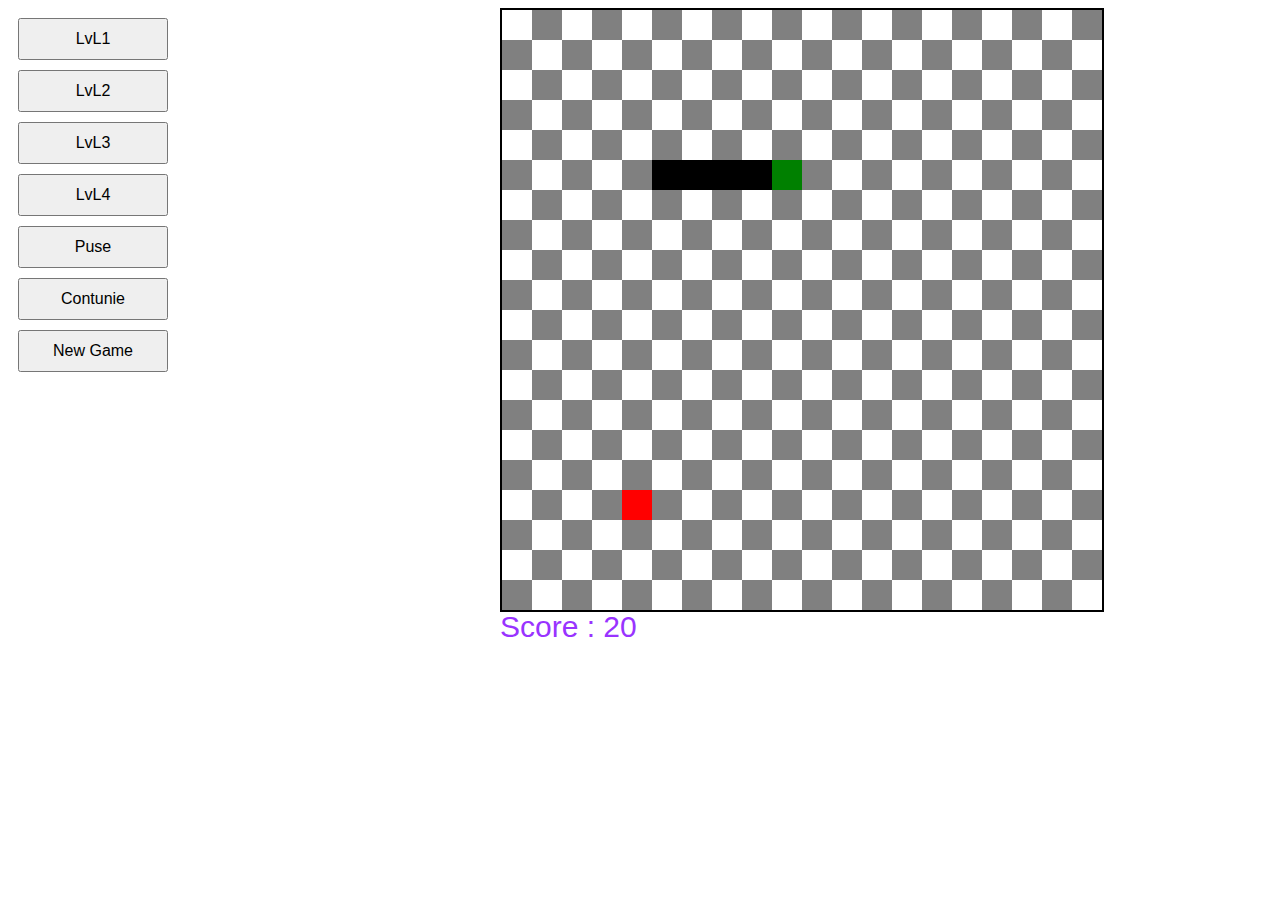
<file: Snake Game [JavaScript]/SnakeGame_WithOut_moveNowFunction.html>
<!DOCTYPE html>
<!--
To change this license header, choose License Headers in Project Properties.
To change this template file, choose Tools | Templates
and open the template in the editor.
-->
<html>
    <head>
        <title>TODO supply a title</title>
        <meta charset="UTF-8">
        <meta name="viewport" content="width=device-width, initial-scale=1.0">
        
        <style>
            canvas
            {
                border: 2px solid ;
                position: absolute;
                left: 500px;
                
            }
            
            button
            {
                font-size: 16px;
                padding: 10px;
                margin: 10px;
                display: block;
                width: 150px;
            }
            
            #controls
            {
                display: inline-block;
                width: 200px;
                height: 400px;
            }
            
            #score
            {
                position: absolute;
                left: 500px;
                top: 610px;
                font-family: arial;
                font-size: 30px;
                color: #9933ff;
            }
            
        </style>
    </head>
    <body>
        <div> 
            <div id="controls">
          <!--  <button onclick="drawGameField();">Draw Game Field</button>
            <button onclick="drawSnake();">Draw Snake</button>
            <button onclick="snakeMove();">Move The Snake</button>
            <button onclick="setFood();">Set Food</button>
          -->  
          <button onclick="lvl_1();">LvL1</button>
          <button onclick="lvl_2();">LvL2</button>
          <button onclick="lvl_3();">LvL3</button>
          <button onclick="lvl_4();">LvL4</button>
          <button onclick="Puse();">Puse</button>
          <button onclick="ContinueGame();">Contunie</button>
          <button onclick="newGame();">New Game</button>
            </div>
            <canvas width="600" height="600" id="can" ></canvas>
            
            <span id="score">Score : </span>
        </div>
        
        <script>
            
            var currentLVL=1;
            
            function lvl_1()
            {
                clearInterval(IntervalID_GameProcess);
                GameProcess();
                IntervalID_GameProcess=setInterval(GameProcess,400);
                currentLVL=1;
            }
            function lvl_2()
            {
                clearInterval(IntervalID_GameProcess);
                GameProcess();
                IntervalID_GameProcess=setInterval(GameProcess,300);
                currentLVL=2;
            }
            function lvl_3()
            {
                clearInterval(IntervalID_GameProcess);
                GameProcess();
                IntervalID_GameProcess=setInterval(GameProcess,200);
                currentLVL=3;
            }
            function lvl_4()
            {
                clearInterval(IntervalID_GameProcess);
                GameProcess();
                IntervalID_GameProcess=setInterval(GameProcess,100);
                currentLVL=4;
            }
            function Puse()
            {
                clearInterval(IntervalID_GameProcess);
            }
             function ContinueGame()
            {
                switch(currentLVL)
                {
                    case 1:
                        lvl_1();
                        break;
                    case 2:
                        lvl_2();
                        break;
                    case 3:
                        lvl_3();
                        break;
                    case 4:
                        lvl_4();
                        break;
                }
            }
            function newGame()
            {
                location.reload();

            }
        </script>
        
        
        
        <script>
                var myCanves = document.getElementById("can");
                var cntxt = myCanves.getContext("2d");
                var scoreSpan=document.getElementById("score");
                var score=0;
                
                var currentDirection="LEFT" ;
                var newDirection = "LEFT";
                var gameOver=false;
                document.onkeydown = function() {
                                
                                // if User Presse Same Direction dont incress Speed of Snake moving or in Case GameOVer Dont move the snake
                                if(gameOver===true)
                                {
                                    return ;
                                }
                                
                                if(window.event.keyCode===37 && currentDirection !=="LEFT")//keyCode 37 =>right
                                {
                                    newDirection="RIGHT";
                                  
                                }
                                else if(window.event.keyCode===38 && currentDirection !=="DOWN")//keyCode 38 =>up
                                {
                                    newDirection="UP";
                                  
                                }
                                else if(window.event.keyCode===39 && currentDirection !=="RIGHT")//keyCode 39 =>left
                                {
                                    newDirection="LEFT";
                                  
                                }
                                else if (window.event.keyCode===40 && currentDirection !=="UP")//keyCode 40 => down
                                {
                                    newDirection="DOWN";
                                    
                                }
                                
                                
                            };
                
             
              /*  cntxt.moveTo(0,0);
                cntxt.fillStyle = "red";
                cntxt.lineTo(400,400);
                cntxt.stroke();
                
                cntxt.moveTo(400,0);
                cntxt.lineTo(0,400);
                cntxt.stroke();
                
              
              cntxt.fillRect(10, 10, 150, 80);
              cntxt.fillStyle = "gray";
              cntxt.fillRect(160, 90, 150, 80);
    */
              // Variables
               
             var numOfBoxes=20;
              var box =myCanves.width/numOfBoxes;
              var lastX =0;
              var lastY= 0;
              var firstColor="white";
              var secondColor="gray";
              var color=firstColor;
              var allBoxes=new Array();
              var newHeadPosition;
              var foodBox;
              var IntervalID_GameProcess;
              
           
      
    </script>
    
    
    
    
    
    
    <script>
          function drawGameField()
          {
              allBoxes.splice(0,allBoxes.length);
              for (var i = 0; i < numOfBoxes; i++) 
            {
                lastX =0;
                for (var j = 0; j < numOfBoxes; j++) 
                {
                    cntxt.fillStyle = color;
                    cntxt.fillRect(lastX,lastY,box,box);
                    allBoxes.push({x:lastX,y:lastY}); 
                    lastX+=box;
                    color = (color===firstColor)? secondColor:firstColor;
                    
                }      
                lastY+=box;
                color = (color===firstColor)? secondColor:firstColor;
            }
            
            lastY=0;
        }
        </script>
        
        
        
        <script>
            var snake= new Array();
            snake[0]={x:8*box , y:5*box};
            snake[1]={x:7*box , y:5*box};
            snake[2]={x:6*box , y:5*box};
            snake[3]={x:5*box , y:5*box};
            
            
            
            
            function drawSnake()
            {
                
                for (var s = 0; s < snake.length; s++) 
                {
                 cntxt.fillStyle=(s===0)? "green":"black";
                 cntxt.fillRect(snake[s].x, snake[s].y, box,box);
                }
            }
            
            
            
            
            function setNewHeadPosition()
            {
                var oldHeadX=snake[0].x;
                var oldHeadY=snake[0].y;
                var newHeadX;
                var newHeadY;
                
              
                if(newDirection==="LEFT")
                { 
                    if(oldHeadX===(numOfBoxes-1)*box) 
                    {oldHeadX=-box;}
                    newHeadX=oldHeadX+box; newHeadY=oldHeadY;
                }
                else if (newDirection==="UP") 
                {   
                    if(oldHeadY===0)
                    {oldHeadY=numOfBoxes*box; }
                    newHeadX=oldHeadX; newHeadY=oldHeadY-box;
                }
                else if (newDirection==="RIGHT") 
                {   
                     if(oldHeadX===0) 
                    {oldHeadX=numOfBoxes*box;}
                    newHeadX=oldHeadX-box; newHeadY=oldHeadY;}
                else  // DOWN
                {  
                     if(oldHeadY===(numOfBoxes-1)*box)
                    {oldHeadY=-box; }
                    newHeadX=oldHeadX; newHeadY=oldHeadY+box;
                }
                
                currentDirection=newDirection;
   
                newHeadPosition={x:newHeadX,y:newHeadY};
                 
            }
            
           
           
            
            
            function GameProcess()
            {
                drawGameField();
                drawFoodInPlace(foodBox);
                setNewHeadPosition();
                 
                // Rule To Lose Game
                if(checkBoxOfSnakeBody(newHeadPosition)===true)
                {
                    clearInterval(IntervalID_GameProcess);
                    drawSnake();
                    cntxt.fillStyle = "white";
                    cntxt.fillRect(1*box,3.3*box,11*box,2*box);
                    
                    cntxt.fillStyle = "red";
                    cntxt.font="60px Arial";
                    cntxt.fillText("Game Over",1*box,5*box);
                    gameOver=true;
                    return ;
                }
                
                if(newHeadPosition.x===foodBox.x&&newHeadPosition.y===foodBox.y)
                {
                    snake.unshift(newHeadPosition);
                    foodBox=getFoodPlace();
                    drawFoodInPlace(foodBox);
                     score+=20;
                    scoreSpan.innerHTML="Score : "+score;
                    
                }
                else
                {
                    snake.pop();
                    snake.unshift(newHeadPosition);
                }
                
                drawSnake();
                  
            }
            
        
        function startGame()
            {
                foodBox=getFoodPlace();
                foodBox={x:9*box , y:5*box};
                drawGameField();
                drawFoodInPlace(foodBox);
                drawSnake();
                IntervalID_GameProcess=setInterval(GameProcess,400);
            }
        </script>
       
        <script>
            
            function getRandomColor() {
                var letters = '0123456789ABCDEF';
                var color = '#';
                for (var i = 0; i < 6; i++) {
                  color += letters[Math.floor(Math.random() * 16)];
                }
                firstColor= color;
              }
              
               var numOfNotEmptyBoxes ;
              function getEmptyBoxes()
              {
                  
                  var everyEmptyBox = new Array();
                  everyEmptyBox.splice(0,everyEmptyBox.length);
                 
                  
                      for (var j = 0; j <  allBoxes.length; j++) 
                      {
                          var item2 =allBoxes[j] ;
                          if(checkBoxOfSnakeBody(item2)===false)
                          {
                              everyEmptyBox.push(item2);
                          }
                         
                       
                             
                      }   
                  numOfNotEmptyBoxes =0;    
                  return everyEmptyBox;
              }
              
               function checkBoxOfSnakeBody(item2)
              {
                  // هذا يعني انه تم التحقق من كل جسم الثعبان من قيل و بالتالي ليش هناك داعي للبحث مرة أخرى
                  if(numOfNotEmptyBoxes===snake.length)
                  {
                      return false;
                  }
                  else
                  {
                      for (var i = 0; i < snake.length; i++) 
                             {
                                 
                                var item1 =snake[i];
                                
                                if(item1.x===item2.x && item1.y===item2.y)
                                {
                                    numOfNotEmptyBoxes++;
                                    return  true;
                                }
                                 
                             }
                            return false;  
                  }
                
              }
              
             function getFoodPlace()
              {
                  var emptyBoxes=getEmptyBoxes();
                  var randomIndex =Math.floor(Math.random()*emptyBoxes.length);
                  
                   return  emptyBoxes[randomIndex];
              }
              
               function drawFoodInPlace(foodBox)
              { 
                    cntxt.fillStyle="red";
                    cntxt.fillRect(foodBox.x,foodBox.y,box,box);                  
              }
              
              startGame();
              
        </script>
            
        
        
    </body>
    
</html>
</file>
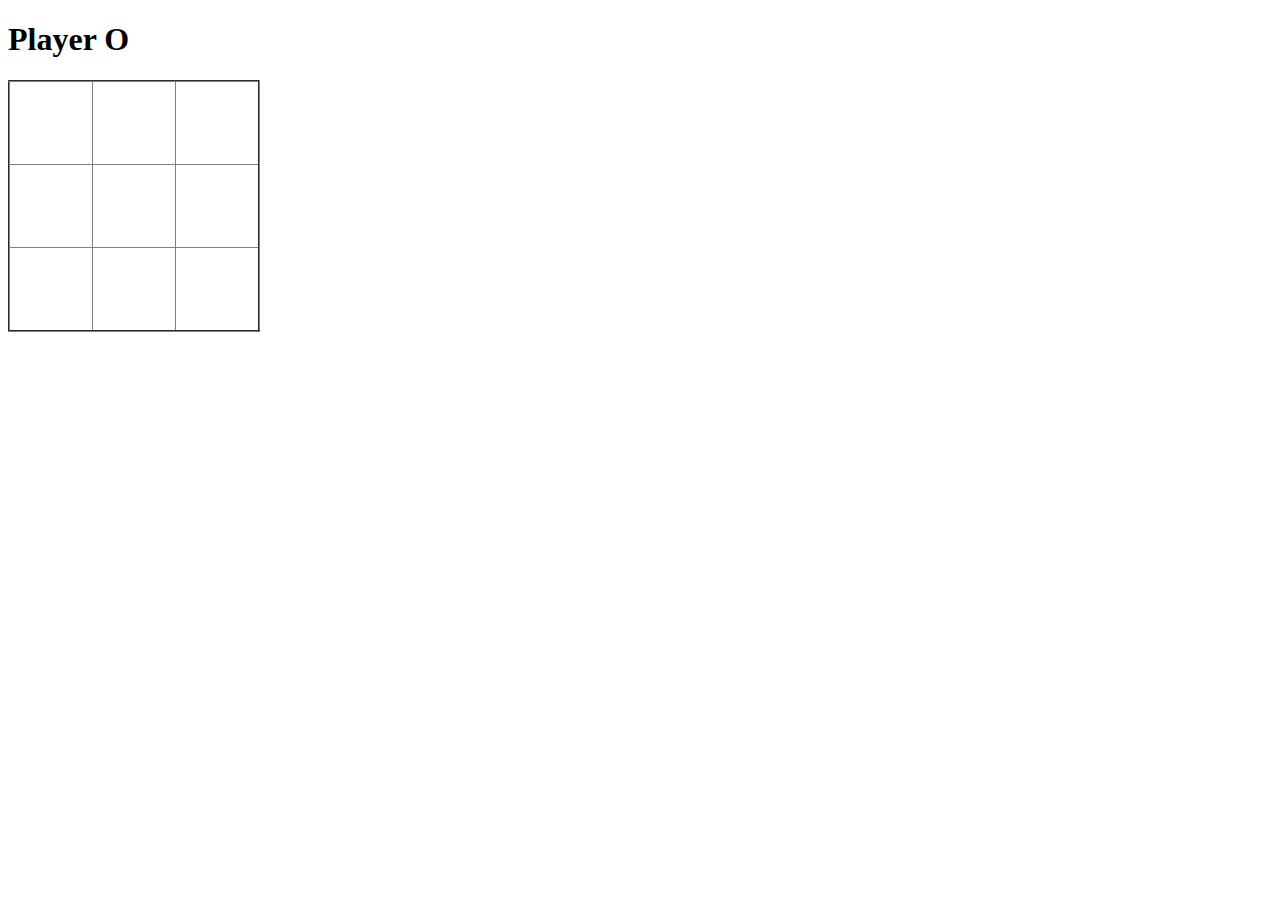
<file: xo_game [JavaScript]/Xo_2Players.html>
<!doctype html>
<html>
<head>
<meta charset="utf-8">
<title>Untitled Document</title>
	
	<style>
		td
		{
			width: 80px;
			height: 80px;
			
		}
		td
		{
			vertical-align: middle;
			text-align: center;
			font-size: 60px;
		}
	</style>
</head>

<body>
	<h1 id="title">Player </h1>
	<table border="2" style="border-collapse: collapse;" > 
		<tr id="10">
			<td id="1" onClick="action(this);"></td>
			<td id="2" onClick="action(this);"></td>
			<td id="3" onClick="action(this);"></td>
			
		</tr>
		
		<tr id="20">
			<td id="4" onClick="action(this);"></td>
			<td id="5" onClick="action(this);"></td>
			<td id="6" onClick="action(this);"></td>
			
		</tr>
		
		<tr id="30">
			<td id="7" onClick="action(this);"></td>
			<td id="8" onClick="action(this);"></td>
			<td id="9" onClick="action(this);"></td>
			
		</tr>
		
	</table>
<center> <h1 id="winner" style="color:red;"></h1> </center>
<script>
	
	var row1 =[null,null,null];
	var row2 =[null,null,null];
	var row3 =[null,null,null];
	   
	var gameFinished=false;	
	var turnNumber=0;
	var turn ="o";
	var	title = document.getElementById("title");
	title.innerHTML="Player "+turn.toUpperCase();
		function changeTurn()
		{
			turn = (turn=="x")? "o" : "x" ;
			title.innerHTML="Player "+turn.toUpperCase();
			
		}
		
	function action (cell)
		{
			// In Case The Game is Finished No One Can Play
			if(gameFinished) return;
			
			turnNumber++;
			if(cell.innerHTML =="" || cell.innerHTML == null)
				{
					cell.innerHTML=turn;
					
					
					switch (cell.parentNode.id)
						{
						case "10" :
							row1[Number(cell.id) -1]=turn;
							break;
						case "20" :
							row2[(Number(cell.id)-3) -1]=turn;
							break;
						case "30" :
							row3[(Number(cell.id)-6) -1]=turn;
							break;
						}
					// Check For The Winner After 4 Turn Be Cause No One Can Win before that	
					if(turnNumber>4)checkForWinner();
					changeTurn();
					
				}
			else
				{
					alert("Sorry You Have To Choose Other Box");
				}
			
		}
	
	function checkForWinner()
	{
		// Check For Winner in Full Column
		for	(var i =0 ; i<3; i++)
			{
				if (row1[i]==row2[i]&&row2[i]==row3[i]&&row3[i]!=null)
					{
						finished(turn);return;
					}
				
			}
		
		// Check For Winner in Full Row
		if (checkIfExists(row1))
				{
					finished(turn);return;
				}
		if (checkIfExists(row2))
				{
					finished(turn);return;
				}
		if (checkIfExists(row3))
				{
					finished(turn);return;
				}
				
		// Check For Winner "/" Shape or "\" Shape
		
		if(row1[0]==row2[1]&&row2[1]==row3[2]&&row3[2]!=null)
		{
		 finished(turn);return;
		}
		else if(row1[2]==row2[1]&&row2[1]==row3[0]&&row3[0]!=null)
		{
			finished(turn);
			return;
		}
		
	}
	
	function checkIfExists(array)
	{
		if(array.length < 3)
			{
				return false;
			}
	/*	var item = array[0];
		
		for (var i =0 ; i<array.length; i++)
			{
				
			}
			*/
		if ((array[0]==array[1] )&& (array[1]==array[2])&&array[2]!=null)
				{
					return true;
				}
		return false;
	}
	
	function finished(player)
	{
		gameFinished=true;
		alert("The Player "+player.toUpperCase()+" Is Winner");
		document.getElementById("winner").innerHTML="The Player "+player.toUpperCase()+" Is Winner";
		
		
	}
	
	
	
	
	
	</script>
	
	
	
	
	
	
	
	
	
	
	

</body>
</html>
</file>
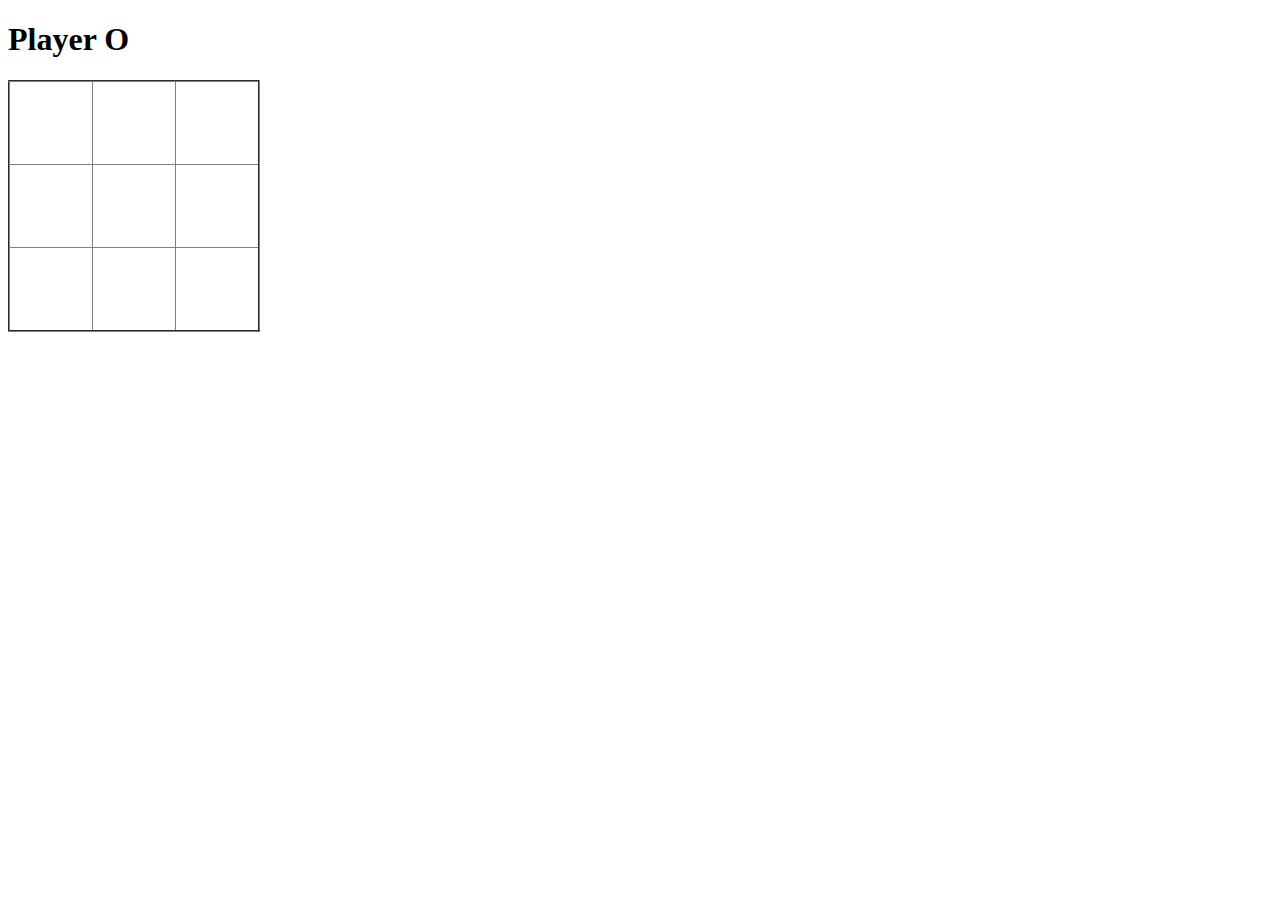
<file: xo_game [JavaScript]/Xo_Vs_Computer.html>
<!doctype html>
<html>
<head>
<meta charset="utf-8">
<title>Untitled Document</title>
	
	<style>
		td
		{
			width: 80px;
			height: 80px;
			
		}
		td
		{
			vertical-align: middle;
			text-align: center;
			font-size: 60px;
		}
	</style>
</head>

<body>
	<h1 id="title">Player </h1>
	<table border="2" style="border-collapse: collapse;" > 
		<tr id="10">
			<td id="1" onClick="action(this);"></td>
			<td id="2" onClick="action(this);"></td>
			<td id="3" onClick="action(this);"></td>
			
		</tr>
		
		<tr id="20">
			<td id="4" onClick="action(this);"></td>
			<td id="5" onClick="action(this);"></td>
			<td id="6" onClick="action(this);"></td>
			
		</tr>
		
		<tr id="30">
			<td id="7" onClick="action(this);"></td>
			<td id="8" onClick="action(this);"></td>
			<td id="9" onClick="action(this);"></td>
			
		</tr>
		
	</table>
<center> <h1 id="winner" style="color:red;"></h1> </center>
<script>
	
	var row1 =[null,null,null];
	var row2 =[null,null,null];
	var row3 =[null,null,null];
	   
	var gameFinished=false;	
	var turnNumber=0;
	var turn ="O";
	var	title = document.getElementById("title");
	title.innerHTML="Player "+turn.toUpperCase();
		function changeTurn()
		{
			turn = (turn=="X")? "O" : "X" ;
			title.innerHTML="Player "+turn.toUpperCase();
			
		}
		
	function action (cell)
		{
			// In Case The Game is Finished No One Can Play
			if(gameFinished) return;
			
			turnNumber++;
			if(cell.innerHTML =="" || cell.innerHTML == null)
				{
					cell.innerHTML=turn.toUpperCase();
					
					
					switch (cell.parentNode.id)
						{
						case "10" :
							row1[Number(cell.id) -1]=turn;
							break;
						case "20" :
							row2[(Number(cell.id)-3) -1]=turn;
							break;
						case "30" :
							row3[(Number(cell.id)-6) -1]=turn;
							break;
						}
					// Check For The Winner After 4 Turn Be Cause No One Can Win before that	
					if(turnNumber>4)checkForWinner();
					// In Case The Game is Finished CPU Cant Play
					if(gameFinished) return;
					changeTurn();
					computerTurn();
				}
			else
				{
					alert("Sorry You Have To Choose Other Box");
				}
			
		}
	
	function checkForWinner()
	{
		// Check For Winner in Full Column
		for	(var i =0 ; i<3; i++)
			{
				if (row1[i]==row2[i]&&row2[i]==row3[i]&&row3[i]!=null)
					{
						finished(turn);return;
					}
				
			}
		
		// Check For Winner in Full Row
		if (checkIfExists(row1))
				{
					finished(turn);return;
				}
		if (checkIfExists(row2))
				{
					finished(turn);return;
				}
		if (checkIfExists(row3))
				{
					finished(turn);return;
				}
				
		// Check For Winner "\" Shape or "/" Shape
		
		if(row1[0]==row2[1]&&row2[1]==row3[2]&&row3[2]!=null)
		{
		 finished(turn);return;
		}
		else if(row1[2]==row2[1]&&row2[1]==row3[0]&&row3[0]!=null)
		{
			finished(turn);
			return;
		}
		
	}
	
	function checkIfExists(array)
	{
		if(array.length < 3)
			{
				return false;
			}
	
		if ((array[0]==array[1] )&& (array[1]==array[2])&&array[2]!=null)
				{
					return true;
				}
		return false;
	}
	
	function finished(player)
	{
		gameFinished=true;
		alert("The Player "+player.toUpperCase()+" Is Winner");
		document.getElementById("winner").innerHTML="The Player "+player.toUpperCase()+" Is Winner";
		
		
	}
	
	
	function computerTurn()
	{
		turnNumber++;
		playerO="O";
		computerX="X";
		var selectedPosition ;
		
		
		// Check if cpu can win on specific path in This Turn
		selectedPosition=cpucheckForWinner(computerX);
		if (selectedPosition != null)
		{
			renderValueOnBox(selectedPosition.arrayName,selectedPosition.index,computerX);
			finished(computerX);
			return;
		}
		
		/*
			Else => go To Check if player will win (prevent him)
		*/
		
		selectedPosition=cpucheckForWinner(playerO)
		if(selectedPosition != null)
		{
			renderValueOnBox(selectedPosition.arrayName,selectedPosition.index,computerX);
			changeTurn();
			return;
		}
		/*
			Else =>  GO TO Check if i already have a Value in One Of Wining Paths So i want to put the Second Value in This Path
		*/
		
		// Get All Paths That i Have in it One Value and the 2 other boxes are able
		continueINPath()
		if (listOfPositions.length > 0)
		{
		   selectedPosition = listOfPositions[Math.floor(Math.random()*listOfPositions.length)];
		  
		  renderValueOnBox(selectedPosition.arrayName,selectedPosition.index,computerX);
		  listOfPositions.splice(0, listOfPositions.length);
		  changeTurn();
		  return;
		  
		}
		/*
			Else =>  GO TO  select new path In Case we Didn't have a specific path like in first Turn
		*/
		
		else
		{
			// Get Random Empty Box 
			var availablePositions =allAvailablePositions();
			var selectedPosition = availablePositions[Math.floor(Math.random()*availablePositions.length)];
			
			renderValueOnBox(selectedPosition.arrayName,selectedPosition.index,computerX);
			changeTurn();
			return;
		
		}

		
		
	}
	
	function allAvailablePositions()
	{
		var arr = new Array();
			
		for	(var i =0 ; i<3; i++)
			{
				if (row1[i]==null)
				{
					arr.push({arrayName:"row1",index:i});
				}
				if (row2[i]==null)
				{
					arr.push({arrayName:"row2",index:i});
				}
				if (row3[i]==null)
				{
					arr.push({arrayName:"row3",index:i});
				}
			
			} 
			return arr;
	}
	
	
	// Set And Draw The Value On The Screen and in Array 
	function renderValueOnBox(arrayName,index,value)
	{
		switch (arrayName)
						{
						case "row1" :
							row1[index]=value;
							document.getElementById(index+1).innerHTML=value;
							break;
						case "row2" :
							row2[index]=value;
							document.getElementById(index+4).innerHTML=value;
							break;
						case "row3" :
							row3[index]=value;
							document.getElementById(index+7).innerHTML=value;
							break;
						}
	}
	 
	// listOfPositions of Allowed Positions To Continue in Path 
	// Get All Paths That i Have in it One Value and the 2 other boxes are able
		var listOfPositions=new Array();
	function continueINPath()
	{
		
		cpuX="X";
		
		rowSetNewPositions("row1",row1,cpuX);
		rowSetNewPositions("row2",row2,cpuX);
		rowSetNewPositions("row3",row3,cpuX);
		
		columnSetNewPositions(cpuX);
	
		carveSetNewPositions(cpuX);
	}
	
	
	function rowSetNewPositions(arrayName,array,cpuX)
	{
		if (((array[0]==array[1] && array[1]==null)&&(array[2]==cpuX)) ||
			((array[0]==array[3] && array[3]==null)&&(array[1]==cpuX)) ||
			((array[1]==array[2] && array[2]==null)&&(array[0]==cpuX)) 
			)
				{
					if(array[2]==cpuX)
					{
						listOfPositions.push({arrayName:arrayName,index:0});
						listOfPositions.push({arrayName:arrayName,index:1});
					}
					else if(array[1]==cpuX)
					{
						listOfPositions.push({arrayName:arrayName,index:0});
						listOfPositions.push({arrayName:arrayName,index:2});
					}
					else
					{
						listOfPositions.push({arrayName:arrayName,index:1});
						listOfPositions.push({arrayName:arrayName,index:2});
					}
				}
	}
	
	function columnSetNewPositions(cpuX)
	{
		for	(var i =0 ; i<3; i++)
			{
				if (((row1[i]==row2[i] && row2[i]==null) && (row3[i]==cpuX)) ||
					((row1[i]==row3[i] && row3[i]==null) && (row2[i]==cpuX)) ||
					((row2[i]==row3[i] && row3[i]==null) && (row1[i]==cpuX))
					)
					{
						if(row1[i]==cpuX )
						{
							listOfPositions.push({arrayName:"row2",index: i});
							listOfPositions.push({arrayName:"row3",index: i});
						}
						else if ( row2[i]==cpuX)
						{
							listOfPositions.push({arrayName:"row1",index: i});
							listOfPositions.push({arrayName:"row3",index: i});
						}
						else if ( row3[i]==cpuX)
						{
							listOfPositions.push({arrayName:"row1",index: i});
							listOfPositions.push({arrayName:"row2",index: i});
						}
						
					}
				
			}
	}
	
	function carveSetNewPositions(cpuX)
	{
	
		if (		((row1[0]==row2[1] && row2[1]==null) && (row3[2]==cpuX)) ||
					((row1[0]==row3[2] && row3[2]==null) && (row2[1]==cpuX)) ||
					((row2[1]==row3[2] && row3[2]==null) && (row1[0]==cpuX))
			)
			{
				
				if(row1[0]==cpuX )
				{
					listOfPositions.push({arrayName:"row2",index: 1});
					listOfPositions.push({arrayName:"row3",index: 2});
				}
				else if ( row2[1]==cpuX)
				{
					listOfPositions.push({arrayName:"row1",index: 0});
					listOfPositions.push({arrayName:"row3",index: 2});
				}
				else
				{
					listOfPositions.push({arrayName:"row1",index: 0});
					listOfPositions.push({arrayName:"row2",index: 1});
				}
				
				
			}
		else if (	((row1[2]==row2[1] && row2[1]==null) && (row3[0]==cpuX)) ||
					((row1[2]==row3[0] && row3[0]==null) && (row2[1]==cpuX)) ||
					((row2[1]==row3[0] && row3[0]==null) && (row1[2]==cpuX))
				)
				{
					
					if(row1[2]==cpuX )
					{
						listOfPositions.push({arrayName:"row2",index: 1});
						listOfPositions.push({arrayName:"row3",index: 0});
					}
					else if ( row2[1]==cpuX)
					{
						listOfPositions.push({arrayName:"row1",index: 2});
						listOfPositions.push({arrayName:"row3",index: 0});
					}
					else
					{
						listOfPositions.push({arrayName:"row1",index: 2});
						listOfPositions.push({arrayName:"row2",index: 1});
					}
					
					
				}
		
	}
	
	 /*
	 Checking If The User will Win In The Next Turn (so i'll stop him) 
	 Or Checking if the CPU will Win In This Turn (so i'll Win)
	 
	 @param taking The "O" or "X" to Check on Them
		-Check in Columns Or
		-Check in Rows Or 
		-Check in Carves Shape like "/" or "\"
	   
	   @Return
	      Object of arrayName [row1/row2/row3] ANd index
	*/
	function cpucheckForWinner(playerXO)
	{
		// This Var Will Carry object of the name of array [row1/row2/row3] and the Index For New Selected Position in This Computer Turn 
		var selectedPosition;
		
		// Check In Column To Get a The Last Position To Win Or Lose
	     selectedPosition =ColumncheckIfExists(playerXO);
		if (selectedPosition !=null)
				{
					return selectedPosition ;
				}
		
		/*
			Else =>  Go To Checking Rows
		*/
		
		// Check In Row To Get a The Last Position To Win Or Lose
		
		selectedPosition= cpucheckIfExists("row1",row1,playerXO);
	
		if (selectedPosition !=null)
				{
					return selectedPosition ;
				}
		
		// else => Check Next Row
		selectedPosition= cpucheckIfExists("row2",row2,playerXO);
		if (selectedPosition !=null)
				{
					return selectedPosition ;
				}
		// else => Check Next Row
		selectedPosition= cpucheckIfExists("row3",row3,playerXO);
		if (selectedPosition !=null)
			{
					return selectedPosition ;
			}
		
		
		/*
			Else =>  Go To Carves 
		*/
		
		// Check in "/" Shape or "\" Shape To Get a New Position
		
		selectedPosition =carveCheckIfExists(playerXO);
		if (selectedPosition !=null)
			{
					return selectedPosition ;
			}
		
		return null;
	}
	
	
	// Check in "/" Shape or "\" Shape If User Have 2 cells has "O" value and he can put in third Cell "O" OR Checking For CPU in Case X to Win
	// return the index of third cell and the name of array or null if there is no 
	function carveCheckIfExists(playerO)
	{
		
		if((row1[0]==row2[1]&&row2[1]==playerO)|| (row1[0]==row3[2]&&row3[2]==playerO) || (row2[1]==row3[2]&&row3[2]==playerO))
		{
			
			if(row1[0]==null )
			{
				return {arrayName:"row1",index:0};
			}
			else if ( row2[1]==null)
			{
				return {arrayName:"row2",index:1};
			}
			else if ( row3[2]==null)
			{
				return {arrayName:"row3",index:2};
			}
			
			
		}
		else if((row1[2]==row2[1]&&row2[1]==playerO) || (row1[2]==row3[0]&&row3[0]==playerO) || (row2[1]==row3[0]&&row3[0]==playerO))
		{
			if(row1[2]==null )
			{
				return {arrayName:"row1",index:2};
			}
			else if ( row2[1]==null)
			{
				return {arrayName:"row2",index:1};
			}
			else if ( row3[0]==null)
			{
				return {arrayName:"row3",index:0};
			}
			
		}
		else
			{
			return null;
			}
	}
	
	// Check in Column If User Have 2 cells has "O" value and he can put in third Cell "O" OR Checking For CPU in Case X to Win
	// return the index of third cell and the name of array or null if there is no 
	function ColumncheckIfExists(playerO)
	{
		// Check For Winner in Full Column
		for	(var i =0 ; i<3; i++)
			{
				if ((row1[i]==row2[i]&&row2[i]==playerO) || (row1[i]==row3[i]&&row3[i]==playerO) || (row2[i]==row3[i]&&row3[i]==playerO))
					{
						if(row1[i]==null )
						{
							return {arrayName:"row1",index:i};
						}
						else if ( row2[i]==null)
						{
							return {arrayName:"row2",index:i};
						}
						else if ( row3[i]==null)
						{
							return {arrayName:"row3",index:i};
						}
						else
						{
						return null;
						}
					}
				
			}
	}
	
	// Check in Row If User Have 2 cells has "O" value and he can put in third Cell "O" OR Checking For CPU in Case X to Win
	// return the index of third cell or -1 if there is no 
	function cpucheckIfExists(arrayName,array,playerO)
	{
		// Must two Cells has same value of "O" Or "X" and third cell equal null
		if (((array[0]==array[1] && array[1]==playerO) || (array[0]==array[2]&& array[2]==playerO) || (array[1]==array[2]&& array[2]==playerO)))
				{
					if(array[0]==null )
					{
						return {arrayName:arrayName,index:0} ;
					}
					else if ( array[1]==null)
					{
						return {arrayName:arrayName,index:1};
					}
					else if ( array[2]==null)
					{
						return {arrayName:arrayName,index:2};
					}
					else
					{
					return null;
					}
					
				}
		
	}
	
	</script>
	
	
	
	
	
	
	
	
	
	
	

</body>
</html>
</file>
<file: Understand Blog [Front_End]/css/post.css>
@charset "utf-8";
/* CSS Document */
		
		@import url('https://fonts.googleapis.com/css?family=Montserrat');
		@import url('https://fonts.googleapis.com/css?family=Abel');
		@import url('https://fonts.googleapis.com/css?family=Roboto');
		
		/* Post Layout + Post Body LayOut*/
		/***************************************************************
		Set The LayOut For Each Post And For Floating Post{its post with title flaoting on img}
		***************************************************************/
		
		/* "In Case Top 2 Postes"
		To initialize area to make floating =>The Post Body will Floate On Post Image */
		div.post-floating
		{
			position: relative;
				
		}
		
		div.post
		{
			margin-top: 40px;
		}
		
		div.post img
		{
			width: 100%;
			height: auto;
			opacity: 0.8;
			transition: all 0.2s;
		}
		
		/* To Make Post Images Lighting up on hover*/
		div.post img:hover
		{
			opacity: 1;
		}
		
		/*  To Make Post Body {Header + Date + Category} Floating on Image Of Post */
		
		div.post-floating .post-body
		{
			width: 100%;
			position: absolute;
			z-index: 1;
			bottom: 0;
			background-color: rgba(0,0,0,0.50);
			color: #FFFFFF ;
			transition: all 0.9s;
			border-bottom: 5px solid #66679e;
			/*font-family: 'Montserrat', sans-serif;*/
			/*font-family: 'Abel', sans-serif;*/
			font-family: 'Roboto', sans-serif;
		}
		
		div.post-floating .post-body:hover
		{
			background-color: rgba(102,103,158,0.90);
			
			padding-bottom: 10px;
		}
		
		
		
		
		
		/***************************************************************
		END :::::Set The LayOut For Each Post And For Floating Post
		***************************************************************/
		
		
		
		/* Post Meta*/
		/***************************************************************
		Set Category Button Colors and Make Them Lighting up on hoverd 
		***************************************************************/
		
		div.post .post-meta 
		{
			margin-top: 15px;
			margin-bottom: 15px;
		}
		
		div.post .post-meta .post-date
		{
			font-family: 'Abel', sans-serif;
		}
		
		
		div.post-meta .post-category
		{
			/*background-color: #4BB92F;*/
			font-size: 13px;
			text-transform: uppercase;
			padding: 3px 10px;
			font-weight: 600;
			border-radius: 2px;
			margin-right: 15px;
			color: #FFF;
			background-color: #212631;
			transition: 0.2s all;
			
		}
		
		div.post-meta .post-category:hover, div.post-meta .post-category:focus {
			text-decoration: none;
			opacity: 0.9;
			font-size: 14px;
		}
		
		/*
			initialize Css Variables For each Category 
		*/
		:root {
				--cat1-color: #4BB92F;
				--cat2-color: #ff8700;
				--cat3-color: #0078ff;
				--cat4-color: #8d00ff;
				
			}
		
		
		div.post-meta .post-category.cat-1 
		{
			background-color: var(--cat1-color);
		}
		
		div.post-meta .post-category.cat-2 
		{
			background-color: var(--cat2-color);
		}
		
		div.post-meta .post-category.cat-3 
		{
			background-color: var(--cat3-color);
		}
		
		div.post-meta .post-category.cat-4 
		{
			background-color: var(--cat4-color);
		}
		
		/***************************************************************
		END :::::Set Category Button Colors 
		***************************************************************/
		
		
		/* Post Title*/
		/***************************************************************
		Set Post Title Design And Animation
		***************************************************************/
		div.post-body .post-title a
		{
			font-family: 'Roboto', sans-serif;
			color: #000000;
			transition: all 0.1s;
		}
		div.post-floating .post-body .post-title a
		{
			color: #FFFFFF;
			text-decoration: none;
			
		}
		 /* Post Title HOVER */
		div.post-floating div.post-body .post-title a:hover
		{
			 
    		 text-shadow: 2px 2px 4px #000000;
			 font-size: 1.1em; 
			
		}
		
		div.post-body .post-title a:hover
		{
			 /*color: #ABABAB;*/
    		 text-shadow: 2px 2px 4px #ABABAB;
			 font-size: 1.1em; 
			
		}
		
		/***************************************************************
		END :::::Post Title
		***************************************************************/
		
	/* Paragraph of Post Brief */
		div.post-body .post-brief
		{
			font-family: 'Montserrat', sans-serif;	
		  	text-align: justify !important;
		}
	/* END : Paragraph of Post Brief */




		/* Wide Post */
		/***************************************************************
		its post have 100% of parant width with img on left and post-body on right
		***************************************************************/
		
		div.post.post-wide .post-img
		{
			width: 40%;
			height: auto;
			float: left;
		}
		
		.post.post-wide .post-body
		{
			margin-left: calc(40% + 30px);
		}
		
		/* In Case Tablet Size Dont Make It Wide*/
		@media only screen and (max-width: 768px)
		{
			div.post.post-wide .post-img
			{
			width: 100%;
			height: auto;
			float: none;
			}
			
			.post.post-wide .post-body
			{
				margin-left: 0;
			}
		}

		/***************************************************************
		END ::::: Wide Post Design
		***************************************************************/
</file>
<file: Understand Blog [Front_End]/css/main.css>
/* CSS Document */

		*{
			padding: 0;
			margin: 0;
		}
		



/*********************************************************************************************
* Header
*********************************************************************************************/



/* The Mobile Side Navigation Menu */
			.sidenav {
				height: 100%; /* 100% Full-height */
				width: 0; /* 0 width - change this with JavaScript */
				position: fixed; /* Stay in place */
				z-index: 1; /* Stay on top */
				top: 0; /* Stay at the top */
				right: 0;
				background-color: rgba(0,0,0,0.80); /* Black with opacity*/
				
				overflow-x: hidden; /* Disable horizontal scroll */
				padding-top: 60px; /* Place content 60px from the top */
				transition: 0.5s; /* 0.5 second transition effect to slide in the sidenav */
			}

			/* The navigation menu links */
			.sidenav a {
				padding: 8px 8px 8px 32px;
				text-decoration: none;
				font-size: 25px;
				color: #818181;
				display: block;
				transition: 0.3s;
			}

			/* When you mouse over the navigation links, change their color */
			.sidenav a:hover {
				color: #f1f1f1;
			}

			/* Position and style the close button (top right corner) */
			.sidenav .closebtn {
				position: absolute;
				top: 0;
				right: 25px;
				font-size: 36px;
				margin-left: 50px;
			}

/* END:Mobile Side Navigation Menu */




/* Welcome Photo Cover */
		
		#welcome-cover
		{
			width: 100%;
			height: 100vh;
			
			background-size: cover;
			/*background-image: url(images/mockup-2443050_1920.jpg) ;*/
			background-image: linear-gradient(rgba(0,0,0,0.5),rgba(0,0,0,0.5)) , url("../images/mockup-2.jpg") ;
			background-repeat: no-repeat;
			background-position: top center;
			background-attachment: fixed;
			
			display: table;
		}
		
		#welcome-cover .cover-body
		{
			display: table-cell;
			vertical-align: middle;
			padding: 20px;
		}
		
		#welcome-cover .cover-quote h1
		{
			color: rgba(255,255,255,1.00);
			
			font-family: "monospace";
			text-transform: uppercase;
			font-size: 300%;
		}
		
		#welcome-cover .cover-quote p
		{
			font-family: "Roboto" ,"sans-serif";
			color: #FFFFFF;
			font-size: 150%;
		}
		
		
		#welcome-cover .cover-links a
		{
			color: #FFFFFF;
			font-family: "Roboto" ,"sans-serif";
			padding: 10px 30px;
			text-decoration: none;
			margin: 10px;
			font-size: 13px;
			text-transform: uppercase;
			background: #33cdf1;
			border-radius: 3px;
		}

@media only screen and (max-width: 768px){
				#welcome-cover .cover-quote h1 {
					font-size: 200%;
				}
				
				#welcome-cover .cover-quote p {
					font-size: 125%;
				}
			}

@media only screen and (max-width: 576px){
				#welcome-cover .cover-quote h1 {
					font-size: 150%;
				}
				
				#welcome-cover .cover-quote p {
					font-size: 100%;
				}			}
 /* END Welcome Photo Cover */	
		


/*********************************************************************************************
* END:Header
*********************************************************************************************/







/*@@@@@@@@@@@@@@@@@@@@@@@@@@@@@@@@@@@@@@@@@@@@@@@@@@@@@@@@@@@@@@@@@@@@@@@@@@@@@@@@@@@@@@@@@@@@@@@@*/











/*********************************************************************************************
* MAIN-Section
*********************************************************************************************/

/*NOTE : Post CSS in Outher css file */

/* Aside Menue Profile Avaters / Categories*/ 
	
		div.aside-widget 
		{
			margin-top: 40px;
		}
		
		
		
		
		/* Avatar (user avatar or user-profile photo) */
		/***************************************************************
			- the img will be a background for div.ava-img {" in line style "}
			- make profile-photo shaped as circle what ever the dimintion of photo 
			- div.ava-img its take a full width of parant
			
		***************************************************************/
		
		div.avatar:hover
		{
			transform: scale(1.1,1.1);
		}
		
		div.avatar
		{
			margin-bottom: 10px;
			/*background-color: rgba(204, 206, 208, 0.45098039215686275);*/
			user-select: none;
    		cursor: pointer;
			transition: transform 0.2s;
		}
		
		div.avatar div.ava-img
		{
			background-size: cover;
			background-repeat: no-repeat;
			background-position: top center;
			width: 100%;
			border-radius: 50%;
			
		}
			/* set imgDiv height equalt to its width */
		div.avatar div.ava-img::before
		{
			content: "";
			display: block;
			padding-top: 100%; 	/* initial Aspect  ratio of 1:1*/
			height: 0;
		}
		
		div.avatar .ava-title
		{
			font-family: 'Roboto', sans-serif;
			/*font-size: 1.3vw;*/
		}
		
		
		
		/***************************************************************
		END ::::: Avatar
		***************************************************************/
		
		
		
		
		
		
		
		
		
		/***************************************************************
		Category in Aside menue
		***************************************************************/
		
		.category-widget
		{
			padding-top: 40px;	
		}
		
		.category-widget ul li 
		{
			display: block;
			padding-bottom: 10px;
			border-bottom: 1px solid #d9dce0;
		}
		
		.category-widget ul li > a 
		{
			display: block;
			-webkit-transition: 0.2s color;
			transition: 0.2s color;
			
			font-weight: 600;
			color: #212631;
			text-decoration: none;
		}
		
		.category-widget ul li > a.cat-1:hover,
		.category-widget ul li > a.cat-1:focus 
		{
			color: var(--cat1-color);
		}
		
		.category-widget ul li > a.cat-2:hover,
		.category-widget ul li > a.cat-2:focus 
		{
			color: var(--cat2-color);
		}
		
		.category-widget ul li > a.cat-3:hover,
		.category-widget ul li > a.cat-3:focus 
		{
			color: var(--cat3-color);
		}
		
		.category-widget ul li > a.cat-4:hover,
		.category-widget ul li > a.cat-4:focus 
		{
			color: var(--cat4-color);
		}
		
		.category-widget ul li > a > span 
		{
			float: right;
			color: #fff;
			background-color: #212631;
			padding: 0px 5px;
			font-weight: 600;
			border-radius: 2px;
		}
		
		.category-widget ul li > a.cat-1 > span 
		{
			background-color: var(--cat1-color);
		}
		
		.category-widget ul li > a.cat-2 > span 
		{
			background-color: var(--cat2-color);
		}
		
		.category-widget ul li > a.cat-3 > span 
		{
			background-color: var(--cat3-color);
		}
		
		.category-widget ul li > a.cat-4 > span 
		{
			background-color: var(--cat4-color);
		}
		
		/***************************************************************
		END ::: Category
		***************************************************************/
		
/*END Aside Menue Profile Avaters / Categories*/ 



/* Any Section Heading [in Main-Section And Footer-Section]*/
		.section-title 
		{
			margin-top: 40px;
			
		}
		
		.section-title .heading
		{
			font-family: 'Roboto', sans-serif;
    		text-transform: uppercase;
		}
/*END Section Heading [in Main-Section And Footer-Section]*/



		/***************************************************************
		* Photo Gallary [Using Masonary.js] 
		***************************************************************/
		
		/** Masonary Grid Css */

			div.gallary-grid {
					  background: #DDD;
					  margin-top: 40px;
					  margin-bottom: 20px;
					  perspective: 700px; /* Set 3D Dimension to make photo move in Z dimension on hover*/
					}

			/* clear fix */
			div.gallary-grid:after {
			  content: '';
			  display: block;
			  clear: both;
			}

			/* ---- .grid-item ---- */

			div.gallary-grid-sizer,
			div.gallary-grid-item {
			  width: 33.333%;
			}

			div.gallary-grid-item {
			  float: left;
			}

			div.gallary-grid-item img {
			  display: block;
			  max-width: 100%;
			  cursor: pointer;
			  transition: transform 1s;
			}
			
			/* On Hover Make Photo Move in Z diminsion its like come out from screen */
			div.gallary-grid-item:hover {
			  z-index: 1000;
			}
			div.gallary-grid-item img:hover {
				 transform: translateZ(50px);
			}
			/****************************************/

		/** END : Masonary Grid Css */


		/** Media for Grid in Small Screens */
				/* 100% Image Width on Smaller Screens */
			@media only screen and (max-width: 768px){
				div.img-modal .img-modal-content {
					width: 100%;
				}
				
				div.gallary-grid-sizer,
				div.gallary-grid-item {
				  width: 100%;
				}
				
				div.gallary-grid-item img:hover {
				 transform: translateZ(0);
				}
			}
		/** END: Media for Grid in Small Screens */


/* Modal to Zooming Image inside it By Click on img */			
			/* The Modal (background) */
			div.img-modal{
				display: none; /* Hidden by default */
				position: fixed; /* Stay in place */
				z-index: 2; /* Sit on top */
				padding-top: 100px; /* Location of the box */
				left: 0;
				top: 0;
				width: 100%; /* Full width */
				height: 100%; /* Full height */
				overflow: auto; /* Enable scroll if needed */
				background-color: rgb(0,0,0); /* Fallback color */
				background-color: rgba(0,0,0,0.9); /* Black w/ opacity */
			}

			/* Modal Content (Image) */
			div.img-modal .img-modal-content {
				margin: auto;
				display: block;
				width: 80%;
				max-width: 700px;
			}

			/* Caption of Modal Image (Image Text) - Same Width as the Image */
			#img-caption {
				margin: auto;
				display: block;
				width: 80%;
				max-width: 700px;
				text-align: center;
				color: #ccc;
				padding: 10px 0;
				height: 150px;
			}

			/* Add Animation - Zoom in the Modal */
			div.img-modal .img-modal-content, #img-caption { 
				animation-name: zoom;
				animation-duration: 0.6s;
			}

			@keyframes zoom {
				from {transform:scale(0)} 
				to {transform:scale(1)}
			}

			/* The Close Button */
			div.img-modal .img-model-close {
				position: absolute;
				top: 15px;
				right: 35px;
				color: #f1f1f1;
				font-size: 40px;
				font-weight: bold;
				transition: 0.3s;
			}

			div.img-modal .img-model-close:hover,
			div.img-modal .img-model-close:focus {
				color: #bbb;
				text-decoration: none;
				cursor: pointer;
			}

			/* 100% Image Width on Smaller Screens */
			@media only screen and (max-width: 700px){
				div.img-modal .img-modal-content {
					width: 100%;
				}
			}
/* END : Modal to Zooming Image inside it By Click on img */		

		/***************************************************************
		* END : Photo Gallary [Using Masonary.js] 
		***************************************************************/



/*********************************************************************************************
* END :MAIN-Section
*********************************************************************************************/












/*@@@@@@@@@@@@@@@@@@@@@@@@@@@@@@@@@@@@@@@@@@@@@@@@@@@@@@@@@@@@@@@@@@@@@@@@@@@@@@@@@@@@@@@@@@@@@@@@*/











/*********************************************************************************************
* FOOTER
*********************************************************************************************/
		/* Social icons Css */ 
		/* Social Icons in Footer */
		div.social-icons {
		  margin:5px auto;
		  width:100%;
		  text-align:center;
		}
		
		div.social-icons .icon {
			position:relative;
			text-align:center;
			width:0px;
			height:0px;
			padding:20px;
			border-radius: 		20px 20px 20px 20px;
			color:#FFFFFF;
		}
		div.social-icons .icon i {
			font-size:20px;
			position:absolute;
			left:9px;
			top:10px;
		}
		div.social-icons .icon.social {
			display: inline-block;
			margin:0 5px 0 0;
			cursor:pointer;
			background:#6d6e71 ;
			color:#262626;
			transition: 0.5s;
				
		}
		div.social-icons .icon.social:hover {
			background:#262626 ;
			color:#6d6e71;
			transform: scale(1.1,1.1);
			
			-webkit-filter:	drop-shadow(0 1px 10px rgba(0,0,0,.8));
			-moz-filter: 	drop-shadow(0 1px 10px rgba(0,0,0,.8));
			-ms-filter: 		drop-shadow(0 1px 10px rgba(0,0,0,.8));
			-o-filter: 		drop-shadow(0 1px 10px rgba(0,0,0,.8));
			filter: 			drop-shadow(0 1px 10px rgba(0,0,0,.8));	 	
		}
		div.social-icons .icon.social.fb i {
			left:13px;
			top:10px;
		}
		div.social-icons .icon.social.tw i {
			left:11px;
		}
		div.social-icons .icon.social.in i {
			left:11px;
		}
	/* End :Social Icons in Footer */
		
		
		/* Create Footer Sections Equal in Height and the content justified vertically */
		section.footer-section
		{
			display: flex;
			flex-flow: column;
			height: 300px;
		}
		
		ul.list-icons
		{
			list-style-type: none;
			flex-grow: 1;
			display: flex;
			flex-direction: column;
			justify-content: space-between;
			
		}
		/**********************************************/
		
		/* UL FontAwosome ICons instead of list bullets*/
		ul.list-icons i
		{
			min-width: 30px;
			color: #a89574;
		}
		ul.list-icons  li
		{
			margin-top: 10px;
		}
		
		ul.list-icons  li a
		{
			text-decoration: none;
			color: #FFFFFF;
		}
		/***************************************/
		
		
		
		
		/* Copy Rights Row */	
		
	  /* Ribbon Design */ 
		.non-semantic-protector { position: relative; z-index: 1; }
		
		.ribbon {
		 font-size: 12px !important;
		 /* This ribbon is based on a 16px font side and a 24px vertical rhythm. I've used em's to position each element for scalability. If you want to use a different font size you may have to play with the position of the ribbon elements */

		 width: 200px;

		 position: relative;
		 background: #6c757d;
		 color: #fff;
		 text-align: center;
		 padding: 1em 2em; /* Adjust to suit */
		 margin: 2em auto 3em; /* Based on 24px vertical rhythm. 48px bottom margin - normally 24 but the ribbon 'graphics' take up 24px themselves so we double it. */
		}
		.ribbon:before, .ribbon:after {
		 content: "";
		 position: absolute;
		 display: block;
		 bottom: -1em;
		 border: 1.5em solid #6c757d;
		 z-index: -1;
		}
		.ribbon:before {
		 left: -2em;
		 border-right-width: 1.5em;
		 border-left-color: transparent;
		}
		.ribbon:after {
		 right: -2em;
		 border-left-width: 1.5em;
		 border-right-color: transparent;
		}
		.ribbon .ribbon-content:before, .ribbon .ribbon-content:after {
		 content: "";
		 position: absolute;
		 display: block;
		 border-style: solid;
		 border-color: #858e96 transparent transparent transparent;
		 bottom: -1em;
		}
		.ribbon .ribbon-content:before {
		 left: 0;
		 border-width: 1em 0 0 1em;
		}
		.ribbon .ribbon-content:after {
		 right: 0;
		 border-width: 1em 1em 0 0;
		}
	  /* End: Ribbon Design */
		

	/* End:CopyRights */
		
		
		
/**********************************************************************************************
* END:FOOTER
**********************************************************************************************/
</file>
